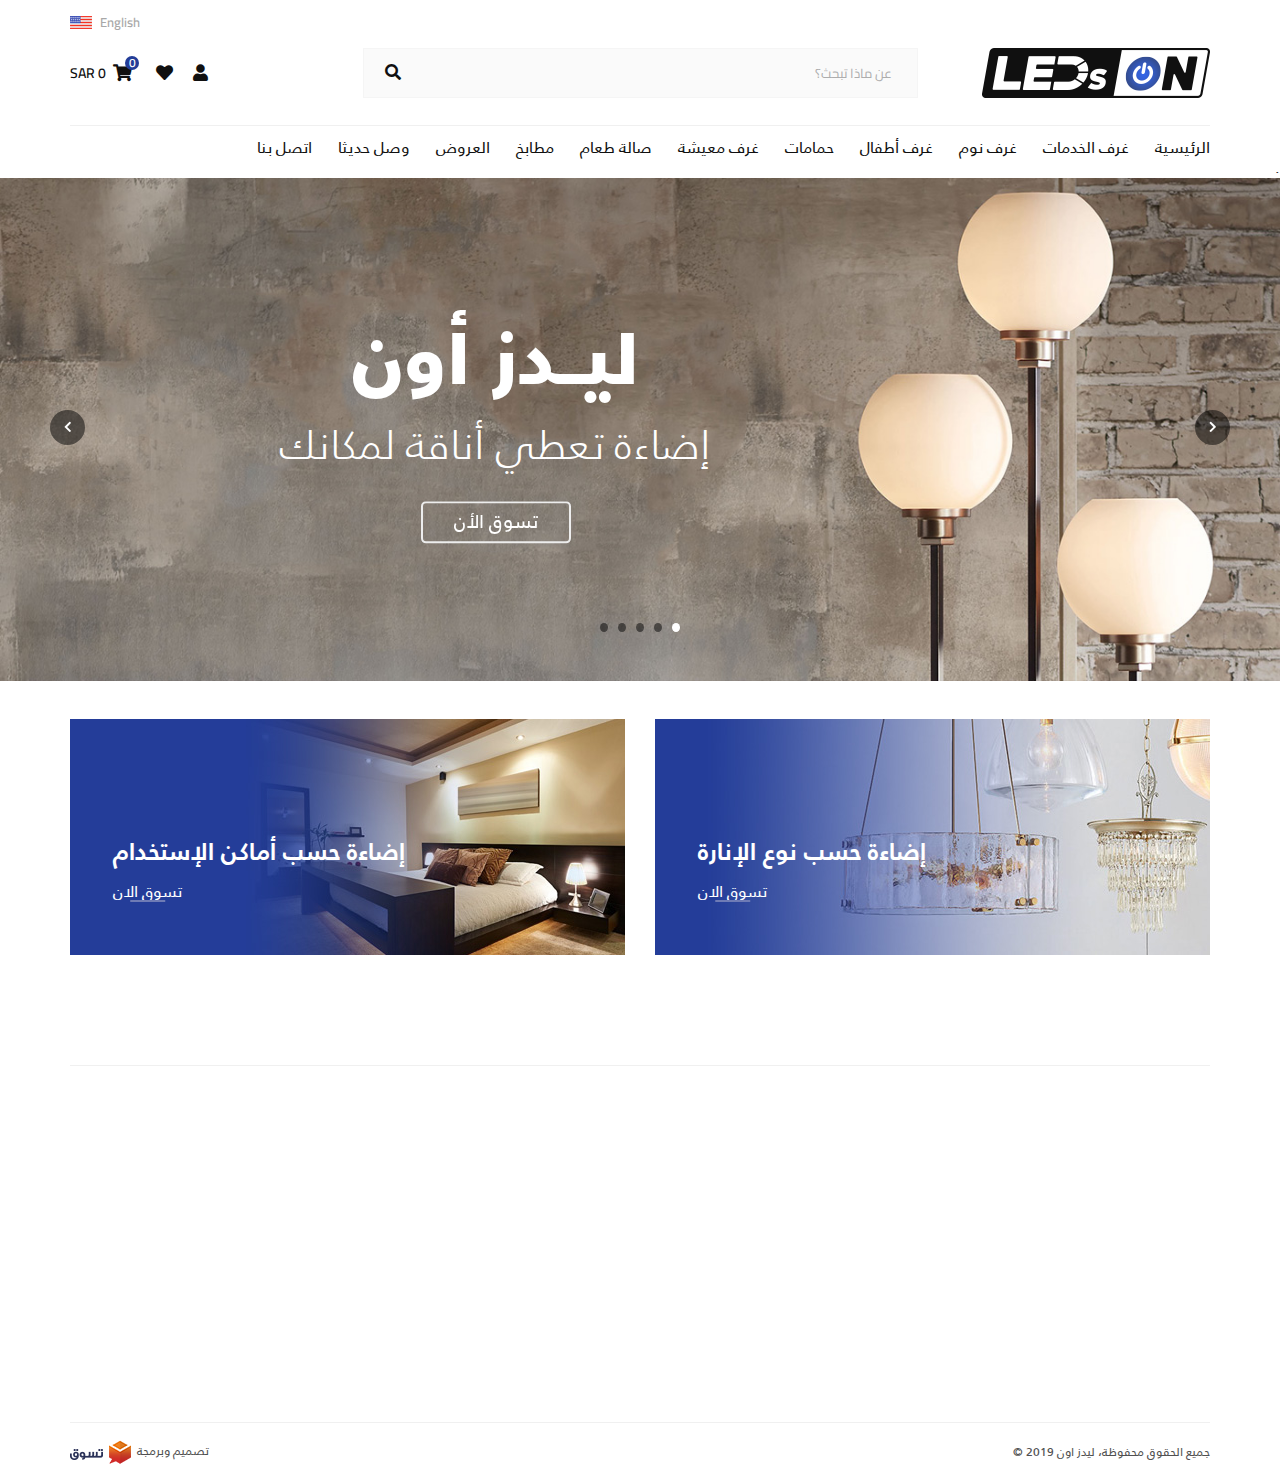
<file: index.html>
<!DOCTYPE html>
<html dir="rtl" lang="ar">

<head>
  <meta charset="UTF-8" />
  <meta name="viewport" content="width=device-width, initial-scale=1, shrink-to-fit=no" />
  <title>ليدز أون</title>
  <link href="https://fonts.googleapis.com/css?family=Cairo:400,600&display=swap&subset=arabic" rel="stylesheet">
  <link rel="stylesheet" href="css/bootstrap.min.css" />
  <link rel="stylesheet" href="css/bootstrap-rtl.min.css" />
  <link rel="stylesheet" href="css/owl.carousel.min.css" />
  <link rel="stylesheet" href="css/owl.theme.default.min.css" />
  <link rel="stylesheet" href="css/hover-min.css" />
  <link rel="stylesheet" href="fonts/fontawesome/css/all.min.css" />
  <link rel="stylesheet" href="css/aos.css">
  <link rel="stylesheet" href="css/main.css" />
  <link rel="shortcut icon" type="img/png" href="images/fav.png">
</head>

<body>
  <!-- Start Lang Bar -->
  <div class="lang-bar">
    <div class="container"> <a href="index-en.html" class="lang">English<img src="images/en.png" alt="en"></a></div>
  </div>
  <!-- End Lang Bar -->

  <!-- Start Sec-bar -->
  <div class="Sec-bar">
    <div class="container">
      <div class="sec-bar">
        <div class="row">
          <div class="col-md-3 col-sm-6 col-xs-12 logo-col">
            <a href="#" class="logo"><img src="images/logo.png" alt="logo"></a>
          </div>
          <div class="col-md-6 hidden-sm hidden-xs">
            <div class="search">
              <div class="search-container">
                <input type="text" class="search-input" placeholder="عن ماذا تبحث؟">
                <button class="search-btn">
                  <i class="fas fa-search"></i>
                </button>
              </div>
            </div>
          </div>
          <div class="col-md-3 col-sm-6 col-xs-12">
            <div class="user-navbar">
              <div class="menu-btn sign_div"><i class="fas fa-bars"></i></i></div>
              <div class="search-icon sign_div"><i class="fas fa-search"></i></div>
              <div class="user-icon sign_div">
                <a><i class="fas fa-user userbtn sign-icon"></i></a>
                <ul class="drop-menu list-unstyled">
                  <li><a href="#">تسجيل دخول</a></li>
                  <li><a href="#">تسجيل جديد</a></li>
                </ul>
              </div>
              <div class="fav-icon sign_div">
                <a href="#"><i class="fas fa-heart sign-icon"></i></a>
              </div>
              <div class="shopcart-icon sign_div">
                <a href="#" class="cart-anchor"><i class="fas fa-shopping-cart sign-icon"></i>
                  <p class="price">SAR 0</p>
                </a>
                <span class="items">0</span>
              </div>
            </div>
          </div>
        </div>
      </div>
    </div>
  </div>
  <!-- End Sec-bar -->

  <!-- Start Navbar -->
  <div class="nav-bar">
    <div class="container">
      <ul class="nav-links list-unstyled">
        <li class="navlink-li"><a href="#" class="navlink">الرئيسية</a></li>
        <li class="navlink-li"><a href="#" class="navlink">غرف الخدمات</a></li>
        <li class="navlink-li"><a href="#" class="navlink">غرف نوم</a></li>
        <li class="navlink-li"><a href="#" class="navlink">غرف أطفال</a></li>
        <li class="navlink-li"><a href="#" class="navlink">حمامات</a></li>
        <li class="navlink-li"><a href="#" class="navlink">غرف معيشة</a></li>
        <li class="navlink-li"><a href="#" class="navlink">صالة طعام</a></li>
        <li class="navlink-li"><a href="#" class="navlink">مطابخ</a></li>
        <li class="navlink-li"><a href="#" class="navlink">العروض</a></li>
        <li class="navlink-li"><a href="#" class="navlink">وصل حديثا</a></li>
        <li class="navlink-li"><a href="#" class="navlink">اتصل بنا</a></li>
      </ul>
    </div>
  </div>
  <!-- End Navbar -->.

  <!-- Start Xs-Navbar -->
  <div class="xs-nav nav">
    <div class="main-xs-nav">
      <i class="fas fa-times closebtn"></i>
      <a href="index-en.html" class="lang">
        <img src="images/en.png">
      </a>
      <ul class="nav-links list-unstyled">
        <li class="navlink-li"><a href="#" class="navlink">الرئيسية</a></li>
        <li class="navlink-li"><a href="#" class="navlink">غرف الخدمات</a></li>
        <li class="navlink-li"><a href="#" class="navlink">غرف نوم</a></li>
        <li class="navlink-li"><a href="#" class="navlink">غرف أطفال</a></li>
        <li class="navlink-li"><a href="#" class="navlink">حمامات</a></li>
        <li class="navlink-li"><a href="#" class="navlink">غرف معيشة</a></li>
        <li class="navlink-li"><a href="#" class="navlink">صالة طعام</a></li>
        <li class="navlink-li"><a href="#" class="navlink">مطابخ</a></li>
        <li class="navlink-li"><a href="#" class="navlink">العروض</a></li>
        <li class="navlink-li"><a href="#" class="navlink">وصل حديثا</a></li>
        <li class="navlink-li"><a href="#" class="navlink">اتصل بنا</a></li>
      </ul>
    </div>
  </div>
  <!-- End Xs-Navbar -->

  <!-- Start Search Pop-up -->
  <div class="search-pop">
    <i class="fas fa-times-circle closebtn"></i>
    <div class="container">
      <div class="search">
        <div class="search-container">
          <input type="text" class="search-input" placeholder="عن ماذا تبحث؟">
          <button class="search-btn">
            <i class="fas fa-search"></i>
          </button>
        </div>
      </div>
    </div>
  </div>
  <!-- End Search Pop-up -->

  <!-- Start Slider -->
  <div class="slider text-center">
    <div id="main-slider" class="owl-carousel owl-theme main-slider">
      <div class="item">
        <a href="#"><img src="images/slider.jpg" class="img-responsive"></a>
        <div class="slider-info">
          <h1 class="slider-head">ليــدز أون</h1>
          <h2 class="slider-subhead">إضاءة تعطي أناقة لمكانك</h2>
          <a href="#" class="sliderbtn">تسوق الأن</a>
        </div>
      </div>
      <div class="item">
        <a href="#"><img src="images/slider.jpg" class="img-responsive"></a>
        <div class="slider-info">
          <h1 class="slider-head">ليــدز أون</h1>
          <h2 class="slider-subhead">إضاءة تعطي أناقة لمكانك</h2>
          <a href="#" class="sliderbtn">تسوق الأن</a>
        </div>
      </div>
      <div class="item">
        <a href="#"><img src="images/slider.jpg" class="img-responsive"></a>
        <div class="slider-info">
          <h1 class="slider-head">ليــدز أون</h1>
          <h2 class="slider-subhead">إضاءة تعطي أناقة لمكانك</h2>
          <a href="#" class="sliderbtn">تسوق الأن</a>
        </div>
      </div>
      <div class="item">
        <a href="#"><img src="images/slider.jpg" class="img-responsive"></a>
        <div class="slider-info">
          <h1 class="slider-head">ليــدز أون</h1>
          <h2 class="slider-subhead">إضاءة تعطي أناقة لمكانك</h2>
          <a href="#" class="sliderbtn">تسوق الأن</a>
        </div>
      </div>
      <div class="item">
        <a href="#"><img src="images/slider.jpg" class="img-responsive"></a>
        <div class="slider-info">
          <h1 class="slider-head">ليــدز أون</h1>
          <h2 class="slider-subhead">إضاءة تعطي أناقة لمكانك</h2>
          <a href="#" class="sliderbtn">تسوق الأن</a>
        </div>
      </div>
    </div>
  </div>
  <!-- End Slider -->

  <!-- Start Banners -->
  <div class="banners-sec">
    <div class="container">
      <div class="banners">
        <div class="banner" data-aos="fade-up">
          <a href="#">
            <img src="images/banner1.jpg" class="img-responsive" alt="banner">
            <div class="banner-info">
              <h1 class="banner-head">إضاءة حسب نوع الإنارة</h1>
              <a href="#" class="banner-anchor">تسوق الان</a>
            </div>
          </a>
        </div>
        <div class="banner" data-aos="fade-down">
          <a href="#">
            <img src="images/banner2.jpg" class="img-responsive" alt="banner">
            <div class="banner-info">
              <h1 class="banner-head">إضاءة حسب أماكن الإستخدام</h1>
              <a href="#" class="banner-anchor">تسوق الان</a>
            </div>
          </a>
        </div>
      </div>
    </div>
  </div>
  <!-- End Banners -->

  <!-- Start Footer -->
  <div class="foot">
    <div class="container">
      <div class="nav-foot">
        <div class="foot-nav-links" data-aos="zoom-in-left" data-aos-duration="1500">
          <h3 class="foot-nav-links-header linksheading">معلومات</h3>
          <ul class="list-unstyled foot-links">
            <li class="foot-nav-li"><a href="#" class="foot-link hvr-backward">من نحن</a></li>
            <li class="foot-nav-li"><a href="#" class="foot-link hvr-backward">معلومات الشحن والتوصيل</a></li>
            <li class="foot-nav-li"><a href="#" class="foot-link hvr-backward">الخصوصية</a></li>
            <li class="foot-nav-li"><a href="#" class="foot-link hvr-backward">شروط الإستخدام</a></li>
          </ul>
        </div>
        <div class="foot-nav-links" data-aos="zoom-in-left" data-aos-duration="1250">
          <h3 class="foot-nav-links-header linksheading">اضافات</h3>
          <ul class="list-unstyled foot-links">
            <li class="foot-nav-li"><a href="#" class="foot-link hvr-backward">الشركات</a></li>
            <li class="foot-nav-li"><a href="#" class="foot-link hvr-backward">قسائم الهدايا</a></li>
            <li class="foot-nav-li"><a href="#" class="foot-link hvr-backward">نظام العمولة</a></li>
            <li class="foot-nav-li"><a href="#" class="foot-link hvr-backward">العروض المميزة</a></li>
          </ul>
        </div>
        <div class="foot-nav-links" data-aos="zoom-in-left" data-aos-duration="1000">
          <h3 class="foot-nav-links-header linksheading">خدمة العملاء</h3>
          <ul class="list-unstyled foot-links">
            <li class="foot-nav-li"><a href="#" class="foot-link hvr-backward">اتصل بنا</a></li>
            <li class="foot-nav-li"><a href="#" class="foot-link hvr-backward">ارجاع الطلب</a></li>
            <li class="foot-nav-li"><a href="#" class="foot-link hvr-backward">خريطة الموقع</a></li>
          </ul>
        </div>
        <div class="foot-nav-links" data-aos="zoom-in-left" data-aos-duration="750">
          <h3 class="foot-nav-links-header linksheading">حسابي</h3>
          <ul class="list-unstyled foot-links">
            <li class="foot-nav-li"><a href="#" class="foot-link hvr-backward">حسابى</a></li>
            <li class="foot-nav-li"><a href="#" class="foot-link hvr-backward">طلباتى</a></li>
            <li class="foot-nav-li"><a href="#" class="foot-link hvr-backward">قائمة رغباتى</a></li>
            <li class="foot-nav-li"><a href="#" class="foot-link hvr-backward">القائمة البريدية</a></li>
          </ul>
        </div>
        <div class="newsletter" data-aos="zoom-in-left" data-aos-duration="500">
          <h3 class="newsletter-head">النشرة البريدية</h3>
          <div class="news-body">
            <p class="newsletter-info">اشترك الآن في النشرة البريدية ليصلك جديد متجرنا</p>
            <div class="news">
              <div class="news-container">
                <input type="text" class="news-input" placeholder="أدخل بريدك الإلكترونى">
                <button class="news-btn">
                  <i class="fas fa-check"></i>
                </button>
              </div>
            </div>
          </div>
        </div>
      </div>
      <div class="sec-footer">
        <div class="follw" data-aos="zoom-in-right">
          <h3 class="follw-head">تابعنا على</h3>
          <div class="socials">
            <a href="#"><i class="fab fa-snapchat-ghost rounded-circle social"></i></a>
            <a href="#"><i class="fab fa-instagram rounded-circle social"></i></a>
            <a href="#"><i class="fab fa-twitter rounded-circle social"></i></a>
            <a href="#"><i class="fab fa-facebook-f rounded-circle social"></i></a>
          </div>
        </div>
        <img data-aos="zoom-in-left" src="images/payment.png" alt="payment" class="payment img-responsive">
      </div>
    </div>
  </div>
  <!-- End Footer -->

  <div class="copyrights">
    <div class="container">
      <div class="copyright">
        <div class="ledson">جميع الحقوق محفوظة، ليدز اون 2019 ©</div>
        <div class="tasawk">تصميم وبرمجة<a href="#"><img src="images/tasawk.png" alt="tasawk"></a></div>
      </div>
    </div>
  </div>

  <script src="js/jquery-3.3.1.min.js"></script>
  <script src="js/bootstrap.min.js"></script>
  <script src="js/owl.carousel.min.js"></script>
  <script src="js/aos.js"></script>
  <script src="js/main.js"></script>
  <script>
    AOS.init();
  </script>
</body>

</html>
</file>
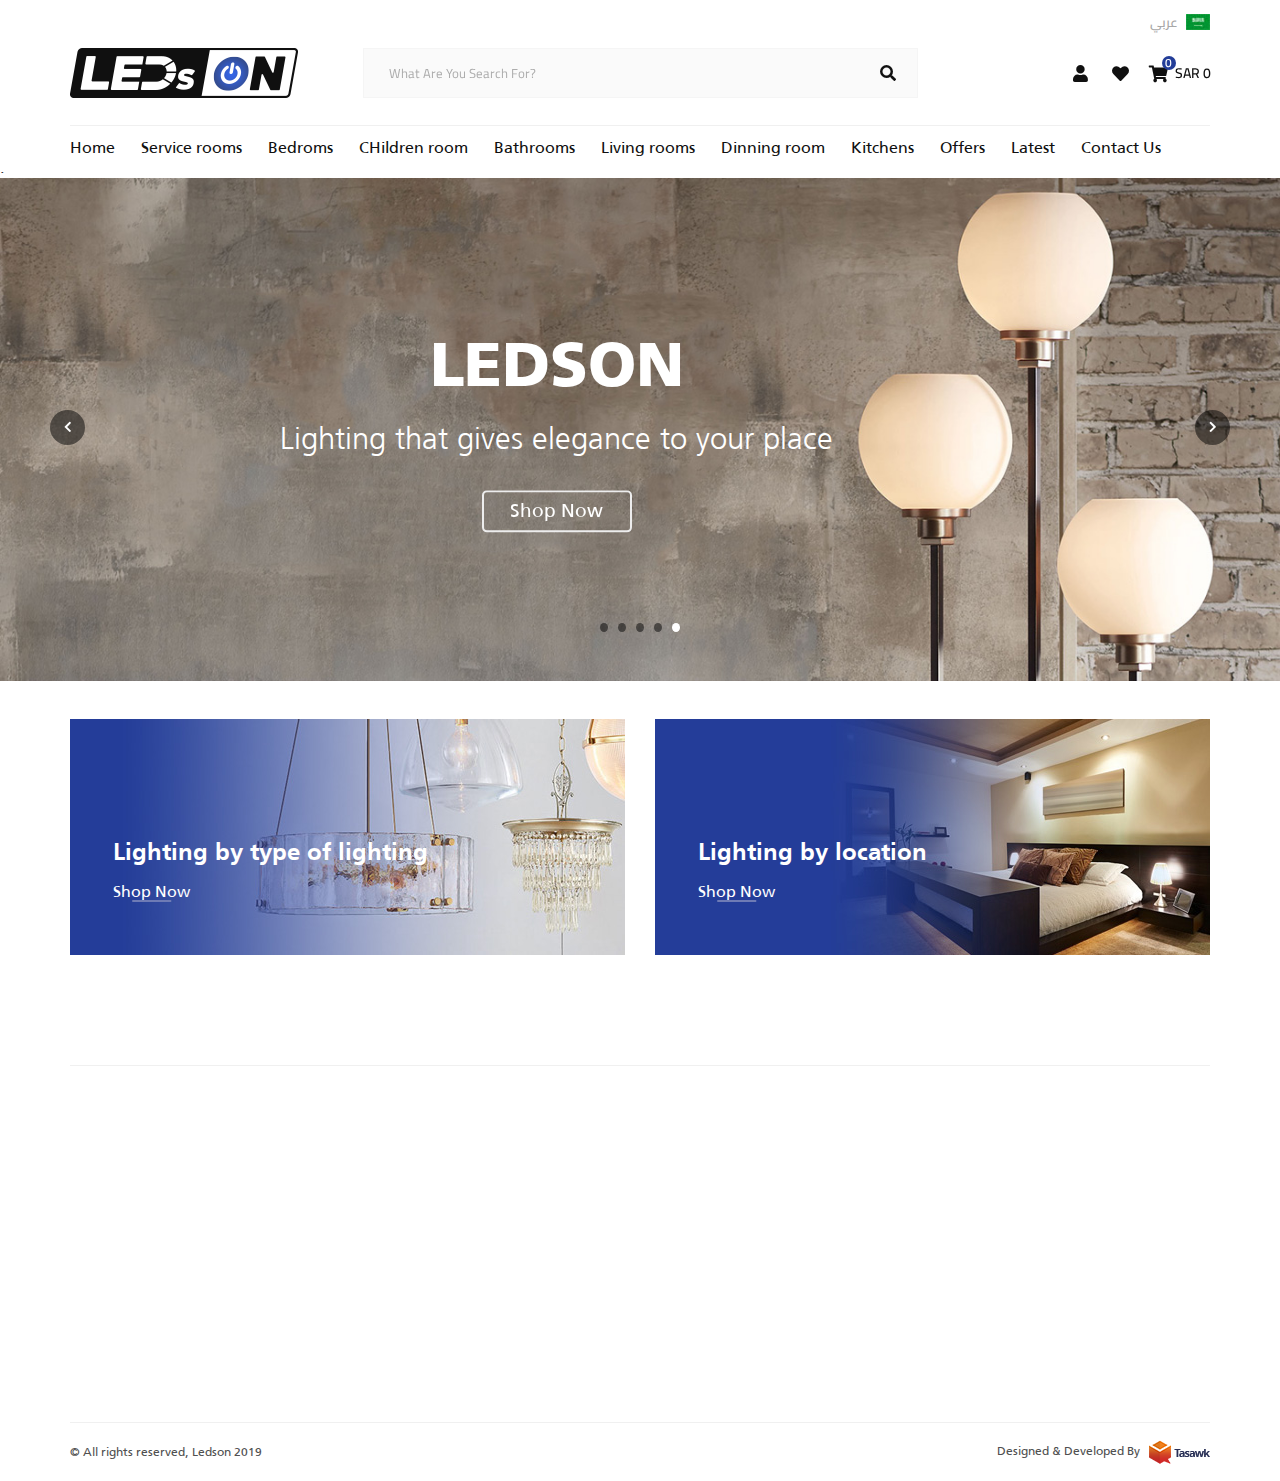
<file: index-en.html>
<!DOCTYPE html>
<html dir="ltr" lang="en">

<head>
  <meta charset="UTF-8" />
  <meta name="viewport" content="width=device-width, initial-scale=1, shrink-to-fit=no" />
  <title>Ledson</title>
  <link href="https://fonts.googleapis.com/css?family=Cairo:400,600&display=swap&subset=arabic" rel="stylesheet">
  <link rel="stylesheet" href="css/bootstrap.min.css" />
  <link rel="stylesheet" href="css/owl.carousel.min.css" />
  <link rel="stylesheet" href="css/owl.theme.default.min.css" />
  <link rel="stylesheet" href="css/hover-min.css" />
  <link rel="stylesheet" href="fonts/fontawesome/css/all.min.css" />
  <link rel="stylesheet" href="css/aos.css">
  <link rel="stylesheet" href="css/main.css" />
  <link rel="shortcut icon" type="img/png" href="images/fav.png">
</head>

<body>
  <!-- Start Lang Bar -->
  <div class="lang-bar">
    <div class="container"> <a href="index.html" class="lang">عربي<img src="images/ar.png" alt="ar"></a></div>
  </div>
  <!-- End Lang Bar -->

  <!-- Start Sec-bar -->
  <div class="Sec-bar">
    <div class="container">
      <div class="sec-bar">
        <div class="row">
          <div class="col-md-3 col-sm-6 col-xs-12 logo-col" data-aos="flip-down" data-aos-duration="1500">
            <a href="#" class="logo"><img src="images/logo.png" alt="logo"></a>
          </div>
          <div class="col-md-6 hidden-sm hidden-xs" data-aos="flip-up" data-aos-duration="1500">
            <div class="search">
              <div class="search-container">
                <input type="text" class="search-input" placeholder="What Are You Search For?">
                <button class="search-btn">
                  <i class="fas fa-search"></i>
                </button>
              </div>
            </div>
          </div>
          <div class="col-md-3 col-sm-6 col-xs-12" data-aos="flip-down" data-aos-duration="1500">
            <div class="user-navbar">
              <div class="menu-btn sign_div"><i class="fas fa-bars"></i></i></div>
              <div class="search-icon sign_div"><i class="fas fa-search"></i></div>
              <div class="user-icon sign_div">
                <a><i class="fas fa-user userbtn sign-icon"></i></a>
                <ul class="drop-menu list-unstyled">
                  <li><a href="#">Login</a></li>
                  <li><a href="#">Register</a></li>
                </ul>
              </div>
              <div class="fav-icon sign_div">
                <a href="#"><i class="fas fa-heart sign-icon"></i></a>
              </div>
              <div class="shopcart-icon sign_div">
                <a href="#" class="cart-anchor"><i class="fas fa-shopping-cart sign-icon"></i>
                  <p class="price">SAR 0</p>
                </a>
                <span class="items">0</span>
              </div>
            </div>
          </div>
        </div>
      </div>
    </div>
  </div>
  <!-- End Sec-bar -->

  <!-- Start Navbar -->
  <div class="nav-bar">
    <div class="container">
      <ul class="nav-links list-unstyled">
        <li class="navlink-li"><a href="#" class="navlink">Home</a></li>
        <li class="navlink-li"><a href="#" class="navlink">Service rooms</a></li>
        <li class="navlink-li"><a href="#" class="navlink">Bedroms</a></li>
        <li class="navlink-li"><a href="#" class="navlink">CHildren room</a></li>
        <li class="navlink-li"><a href="#" class="navlink">Bathrooms</a></li>
        <li class="navlink-li"><a href="#" class="navlink">Living rooms</a></li>
        <li class="navlink-li"><a href="#" class="navlink">Dinning room</a></li>
        <li class="navlink-li"><a href="#" class="navlink">Kitchens</a></li>
        <li class="navlink-li"><a href="#" class="navlink">Offers</a></li>
        <li class="navlink-li"><a href="#" class="navlink">Latest</a></li>
        <li class="navlink-li"><a href="#" class="navlink">Contact Us</a></li>
      </ul>
    </div>
  </div>
  <!-- End Navbar -->.

  <!-- Start Xs-Navbar -->
  <div class="xs-nav nav">
    <div class="main-xs-nav">
      <i class="fas fa-times closebtn"></i>
      <a href="index.html" class="lang">
        <img src="images/ar.png">
      </a>
      <ul class="nav-links list-unstyled">
        <li class="navlink-li"><a href="#" class="navlink">Home</a></li>
        <li class="navlink-li"><a href="#" class="navlink">Service rooms</a></li>
        <li class="navlink-li"><a href="#" class="navlink">Bedroms</a></li>
        <li class="navlink-li"><a href="#" class="navlink">CHildren room</a></li>
        <li class="navlink-li"><a href="#" class="navlink">Bathrooms</a></li>
        <li class="navlink-li"><a href="#" class="navlink">Living rooms</a></li>
        <li class="navlink-li"><a href="#" class="navlink">Dinning room</a></li>
        <li class="navlink-li"><a href="#" class="navlink">Kitchens</a></li>
        <li class="navlink-li"><a href="#" class="navlink">Offers</a></li>
        <li class="navlink-li"><a href="#" class="navlink">Latest</a></li>
        <li class="navlink-li"><a href="#" class="navlink">Contact Us</a></li>
      </ul>
    </div>
  </div>
  <!-- End Xs-Navbar -->

  <!-- Start Search Pop-up -->
  <div class="search-pop">
    <i class="fas fa-times-circle closebtn"></i>
    <div class="container">
      <div class="search">
        <div class="search-container">
          <input type="text" class="search-input" placeholder="What Are You Search For?">
          <button class="search-btn">
            <i class="fas fa-search"></i>
          </button>
        </div>
      </div>
    </div>
  </div>
  <!-- End Search Pop-up -->

  <!-- Start Slider -->
  <div class="slider">
    <div id="main-slider" class="owl-carousel owl-theme main-slider">
      <div class="item">
        <a href="#"><img src="images/slider.jpg" class="img-responsive"></a>
        <div class="slider-info">
          <h1 class="slider-head">LEDSON</h1>
          <h2 class="slider-subhead">Lighting that gives elegance to your place</h2>
          <a href="#" class="sliderbtn">Shop Now</a>
        </div>
      </div>
      <div class="item">
        <a href="#"><img src="images/slider.jpg" class="img-responsive"></a>
        <div class="slider-info">
          <h1 class="slider-head">LEDSON</h1>
          <h2 class="slider-subhead">Lighting that gives elegance to your place</h2>
          <a href="#" class="sliderbtn">Shop Now</a>
        </div>
      </div>
      <div class="item">
        <a href="#"><img src="images/slider.jpg" class="img-responsive"></a>
        <div class="slider-info">
          <h1 class="slider-head">LEDSON</h1>
          <h2 class="slider-subhead">Lighting that gives elegance to your place</h2>
          <a href="#" class="sliderbtn">Shop Now</a>
        </div>
      </div>
      <div class="item">
        <a href="#"><img src="images/slider.jpg" class="img-responsive"></a>
        <div class="slider-info">
          <h1 class="slider-head">LEDSON</h1>
          <h2 class="slider-subhead">Lighting that gives elegance to your place</h2>
          <a href="#" class="sliderbtn">Shop Now</a>
        </div>
      </div>
      <div class="item">
        <a href="#"><img src="images/slider.jpg" class="img-responsive"></a>
        <div class="slider-info">
          <h1 class="slider-head">LEDSON</h1>
          <h2 class="slider-subhead">Lighting that gives elegance to your place</h2>
          <a href="#" class="sliderbtn">Shop Now</a>
        </div>
      </div>
    </div>
  </div>
  <!-- End Slider -->

  <!-- Start Banners -->
  <div class="banners-sec">
    <div class="container">
      <div class="banners">
        <div class="banner" data-aos="fade-up">
          <a href="#">
            <img src="images/banner1.jpg" class="img-responsive" alt="banner">
            <div class="banner-info">
              <h1 class="banner-head">Lighting by type of lighting</h1>
              <a href="#" class="banner-anchor">Shop Now</a>
            </div>
          </a>
        </div>
        <div class="banner" data-aos="fade-down">
          <a href="#">
            <img src="images/banner2.jpg" class="img-responsive" alt="banner">
            <div class="banner-info">
              <h1 class="banner-head">Lighting by location</h1>
              <a href="#" class="banner-anchor">Shop Now</a>
            </div>
          </a>
        </div>
      </div>
    </div>
  </div>
  <!-- End Banners -->

  <!-- Start Footer -->
  <div class="foot">
    <div class="container">
      <div class="nav-foot">
        <div class="foot-nav-links" data-aos="zoom-in-left" data-aos-duration="1500">
          <h3 class="foot-nav-links-header linksheading">Informations</h3>
          <ul class="list-unstyled foot-links">
            <li class="foot-nav-li"><a href="#" class="foot-link hvr-forward">About Us</a></li>
            <li class="foot-nav-li"><a href="#" class="foot-link hvr-forward">Delivery information</a></li>
            <li class="foot-nav-li"><a href="#" class="foot-link hvr-forward">Privacy</a></li>
            <li class="foot-nav-li"><a href="#" class="foot-link hvr-forward">Use Terms</a></li>
          </ul>
        </div>
        <div class="foot-nav-links" data-aos="zoom-in-left" data-aos-duration="1250">
          <h3 class="foot-nav-links-header linksheading">Extras</h3>
          <ul class="list-unstyled foot-links">
            <li class="foot-nav-li"><a href="#" class="foot-link hvr-forward">Brands</a></li>
            <li class="foot-nav-li"><a href="#" class="foot-link hvr-forward">Gift Certificates</a></li>
            <li class="foot-nav-li"><a href="#" class="foot-link hvr-forward">Affiliate</a></li>
            <li class="foot-nav-li"><a href="#" class="foot-link hvr-forward">Specials</a></li>
          </ul>
        </div>
        <div class="foot-nav-links" data-aos="zoom-in-left" data-aos-duration="1000">
          <h3 class="foot-nav-links-header linksheading">Customer Service</h3>
          <ul class="list-unstyled foot-links">
            <li class="foot-nav-li"><a href="#" class="foot-link hvr-forward">Contact Us</a></li>
            <li class="foot-nav-li"><a href="#" class="foot-link hvr-forward">Returns</a></li>
            <li class="foot-nav-li"><a href="#" class="foot-link hvr-forward">Site Map</a></li>
          </ul>
        </div>
        <div class="foot-nav-links" data-aos="zoom-in-left" data-aos-duration="750">
          <h3 class="foot-nav-links-header linksheading">My Account</h3>
          <ul class="list-unstyled foot-links">
            <li class="foot-nav-li"><a href="#" class="foot-link hvr-forward">My Account</a></li>
            <li class="foot-nav-li"><a href="#" class="foot-link hvr-forward">Order History</a></li>
            <li class="foot-nav-li"><a href="#" class="foot-link hvr-forward">Wish List</a></li>
            <li class="foot-nav-li"><a href="#" class="foot-link hvr-forward">Newsletter</a></li>
          </ul>
        </div>
        <div class="newsletter" data-aos="zoom-in-left" data-aos-duration="500">
          <h3 class="newsletter-head">Newsletter</h3>
          <p class="newsletter-info">Subscribe Now</p>
          <div class="news">
            <div class="news-container">
              <input type="text" class="news-input" placeholder="Enter Your Email">
              <button class="news-btn">
                <i class="fas fa-check"></i>
              </button>
            </div>
          </div>
        </div>
      </div>
      <div class="sec-footer">
        <div class="follw" data-aos="zoom-in-left">
          <h3 class="follw-head">Follow Us On</h3>
          <div class="socials">
            <a href="#"><i class="fab fa-snapchat-ghost rounded-circle social"></i></a>
            <a href="#"><i class="fab fa-instagram rounded-circle social"></i></a>
            <a href="#"><i class="fab fa-twitter rounded-circle social"></i></a>
            <a href="#"><i class="fab fa-facebook-f rounded-circle social"></i></a>
          </div>
        </div>
        <img data-aos="zoom-in-right" src="images/payment.png" alt="payment" class="img-responsive">
      </div>
    </div>
  </div>
  <!-- End Footer -->

  <div class="copyrights">
    <div class="container">
      <div class="copyright">
        <div class="ledson">© All rights reserved, Ledson 2019</div>
        <div class="tasawk">Designed & Developed By <a href="#"><img src="images/tasawk-en.png" alt="tasawk"></a></div>
      </div>
    </div>
  </div>

  <script src="js/jquery-3.3.1.min.js"></script>
  <script src="js/bootstrap.min.js"></script>
  <script src="js/owl.carousel.min.js"></script>
  <script src="js/aos.js"></script>
  <script src="js/main.js"></script>
</body>

</html>
</file>
<file: css/main.css>
@charset "UTF-8";
@keyframes inscreen {
  0% {
    right: -100%;
  }
  100% {
    right: 0;
  }
}
@keyframes inscreen-en {
  0% {
    left: -100%;
  }
  100% {
    left: 0;
  }
}
.inscreen {
  animation: inscreen 0.4s ease forwards;
}

html[dir=ltr] .inscreen {
  animation: inscreen-en 0.4s ease forwards;
}

@keyframes outscreen {
  0% {
    right: 0;
  }
  100% {
    right: -100%;
  }
}
.outscreen {
  animation: outscreen 0.5s ease forwards;
}

@keyframes outscreen-en {
  0% {
    left: 0;
  }
  100% {
    left: -100%;
  }
}
html[dir=ltr] .outscreen {
  animation: outscreen-en 0.5s ease forwards;
}

@keyframes vibe {
  0%, 100% {
    -webkit-transform: translateY(0);
    -ms-transform: translateY(0);
    -o-transform: translateY(0);
    transform: translateY(0);
  }
  25% {
    -webkit-transform: translateY(-4px);
    -ms-transform: translateY(-4px);
    -o-transform: translateY(-4px);
    transform: translateY(-4px);
  }
  50% {
    -webkit-transform: translateY(4px);
    -ms-transform: translateY(4px);
    -o-transform: translateY(4px);
    transform: translateY(4px);
  }
  75% {
    -webkit-transform: translateY(-4px);
    -ms-transform: translateY(-4px);
    -o-transform: translateY(-4px);
    transform: translateY(-4px);
  }
}
html {
  overflow-x: hidden;
}

body {
  font-family: Frutiger;
  overflow-x: hidden;
}
body::-webkit-scrollbar {
  background-color: rgba(16, 16, 16, 0.2);
  width: 8px;
}
body::-webkit-scrollbar-thumb {
  background-color: rgba(16, 16, 16, 0.7);
  border-radius: 25px;
}
body::-webkit-scrollbar-thumb:hover {
  background-color: #101010;
}
body::-webkit-scrollbar-track {
  background-color: rgba(16, 16, 16, 0.2);
}

html {
  scrollbar-width: thin;
  scrollbar-color: rgba(16, 16, 16, 0.7) rgba(16, 16, 16, 0.2);
}

.container {
  max-width: 1170px;
}

a {
  text-decoration: none;
  margin: 0;
  padding: 0;
}
a:hover {
  text-decoration: none;
}
a:active {
  text-decoration: none;
}
a:focus {
  text-decoration: none;
}

input,
button,
textarea,
.btn {
  outline: none;
  box-shadow: none;
  border: none;
  text-decoration: none;
  padding: 0;
  margin: 0;
}
input:focus,
button:focus,
textarea:focus,
.btn:focus {
  text-decoration: none;
  outline: none;
  box-shadow: none;
  border: none;
}
input:hover,
button:hover,
textarea:hover,
.btn:hover {
  text-decoration: none;
  outline: none;
  box-shadow: none;
  border: none;
}

ul,
ol,
li,
p,
h1,
h2,
h3,
h4 {
  margin: 0;
  padding: 0;
}

@font-face {
  font-family: "Frutiger";
  src: url("../fonts/frutiger/FrutigerLTArabic-55Roman.ttf");
}
@font-face {
  font-family: "Frutiger-light";
  src: url("../fonts/frutiger/FrutigerLTArabic-45Light.ttf");
}
@font-face {
  font-family: "Frutiger-bold";
  src: url("../fonts/frutiger/FrutigerLTArabic-65Bold.ttf");
}
@font-face {
  font-family: "Frutiger-black";
  src: url("../fonts/frutiger/FrutigerLTArabic-75Black.ttf");
}
.search {
  height: 50px;
  width: 100%;
}
@media (max-width: 767px) {
  .search {
    margin: 200px auto;
  }
}
.search .search-container {
  height: 50px;
  width: 100%;
  position: relative;
}
.search .search-input {
  height: 50px;
  width: 100%;
  border: 1px solid #f5f5f5;
  background-color: #fafafa;
  padding: 0 25px;
  font-family: "Cairo", sans-serif;
  font-size: 13px;
  color: #adadad;
  -moz-transition: all 0.3s ease-in-out;
  -o-transition: all 0.3s ease-in-out;
  -webkit-transition: all 0.3s ease-in-out;
  transition: all 0.3s ease-in-out;
}
.search .search-input::placeholder {
  font-family: "Cairo", sans-serif;
  font-size: 13px;
  color: #adadad;
}
.search .search-input:focus {
  border-color: #101010;
}
.search .search-btn {
  height: 50px;
  position: absolute;
  top: 0;
  left: 22px;
  color: #101010;
  font-size: 16px;
  background-color: transparent;
  -moz-transition: all 0.3s ease-in-out;
  -o-transition: all 0.3s ease-in-out;
  -webkit-transition: all 0.3s ease-in-out;
  transition: all 0.3s ease-in-out;
}
.search .search-btn:hover {
  color: #233d98;
}

html[dir=ltr] .search .search-btn {
  left: auto;
  right: 22px;
}

.news {
  height: 50px;
  width: 100%;
}
.news .news-container {
  height: 50px;
  width: 100%;
  position: relative;
}
.news .news-input {
  height: 50px;
  width: 100%;
  border: 1px solid #f5f5f5;
  background-color: #fafafa;
  padding: 0 25px;
  font-family: "Cairo", sans-serif;
  font-size: 13px;
  color: #adadad;
  -moz-transition: all 0.3s ease-in-out;
  -o-transition: all 0.3s ease-in-out;
  -webkit-transition: all 0.3s ease-in-out;
  transition: all 0.3s ease-in-out;
}
.news .news-input::placeholder {
  font-family: "Cairo", sans-serif;
  font-size: 13px;
  color: #adadad;
}
.news .news-input:focus {
  border-color: #101010;
}
.news .news-btn {
  height: 50px;
  position: absolute;
  top: 0;
  left: 20px;
  color: #101010;
  font-size: 16px;
  background-color: transparent;
  -moz-transition: all 0.3s ease-in-out;
  -o-transition: all 0.3s ease-in-out;
  -webkit-transition: all 0.3s ease-in-out;
  transition: all 0.3s ease-in-out;
}
.news .news-btn:hover {
  color: #233d98;
}

html[dir=ltr] .news .news-btn {
  left: auto;
  right: 22px;
}

.search-pop {
  display: none;
  width: 100%;
  height: 100%;
  position: fixed;
  justify-content: center;
  background-color: rgba(16, 16, 16, 0.97);
  z-index: 9999;
  left: 0;
  top: 0;
}
.search-pop .closebtn {
  position: absolute;
  color: #777;
  top: 50px;
  left: 50%;
  transform: translateX(-50%);
  font-size: 30px;
  cursor: pointer;
  -moz-transition: all 0.7s ease-in-out;
  -o-transition: all 0.7s ease-in-out;
  -webkit-transition: all 0.7s ease-in-out;
  transition: all 0.7s ease-in-out;
}
.search-pop .closebtn:hover {
  transform: translateX(-50%) rotate(360deg);
}

@media (max-width: 991px) {
  .nav-bar {
    display: none;
  }
}

.nav-links {
  display: flex;
  align-items: center;
}
@media (min-width: 992px) and (max-width: 1199px) {
  .nav-links {
    justify-content: space-between;
  }
}
@media (max-width: 991px) {
  .nav-links {
    flex-direction: column;
    align-items: flex-start;
  }
}

.navlink-li {
  margin-left: 26px;
  margin-top: 10px;
}
@media (min-width: 992px) and (max-width: 1199px) {
  .navlink-li {
    margin-left: 0;
  }
}
@media (max-width: 991px) {
  .navlink-li {
    margin-bottom: 10px;
    margin-left: 0;
    align-items: flex-start;
    padding-right: 25px;
  }
}

html[dir=ltr] .navlink-li {
  margin-left: 0;
  margin-right: 26px;
}
@media (min-width: 992px) and (max-width: 1199px) {
  html[dir=ltr] .navlink-li {
    margin-left: 0;
    margin-right: 0;
  }
}
@media (max-width: 991px) {
  html[dir=ltr] .navlink-li {
    margin-right: 0;
    padding-left: 25px;
  }
}

.navlink {
  font-size: 16px;
  color: #101010;
  -moz-transition: all 0.3s ease-in-out;
  -o-transition: all 0.3s ease-in-out;
  -webkit-transition: all 0.3s ease-in-out;
  transition: all 0.3s ease-in-out;
}
.navlink:hover {
  color: #233d98;
}

.xs-nav {
  display: none;
  position: fixed;
  top: 0;
  left: 0;
  width: 100%;
  height: 100%;
  background-color: rgba(16, 16, 16, 0.75);
  z-index: 9;
}
.xs-nav .main-xs-nav {
  display: flex;
  position: fixed;
  z-index: 10;
  background-color: #fff;
  width: 260px;
  height: 100%;
  overflow: auto;
  padding: 70px 0;
  text-align: right;
}
.xs-nav .closebtn {
  position: absolute;
  top: 25px;
  font-size: 15px;
  cursor: pointer;
  left: 0px;
  margin-left: 25px;
  color: #101010;
}
.xs-nav .main-nav {
  padding-top: 70px;
  display: flex;
  height: 100%;
  flex-direction: column;
  justify-content: flex-start;
  align-items: flex-start;
  padding-right: 30px;
}
.xs-nav .main-nav li {
  margin-bottom: 20px;
}
.xs-nav .lang {
  position: absolute;
  top: 25px;
  cursor: pointer;
  right: 0px;
  margin-right: 25px;
}

html[dir=ltr] .xs-nav .closebtn {
  left: auto;
  margin-left: 0;
  right: 0px;
  margin-right: 25px;
}
html[dir=ltr] .xs-nav .main-nav {
  padding-right: 0;
  padding-left: 30px;
}
html[dir=ltr] .xs-nav .lang {
  right: auto;
  margin-right: 0;
  left: 0px;
  margin-left: 25px;
}

.main-slider .owl-nav {
  margin-top: 0px;
  position: absolute;
  top: 45%;
  transform: translateY(-50%);
  width: 100%;
}
.main-slider .owl-nav [class*=owl-] i {
  margin: 0;
  display: flex;
  align-items: center;
  justify-content: center;
  width: 35px;
  height: 35px;
  border-radius: 50%;
  background-color: rgba(0, 0, 0, 0.502);
  color: #fff;
  position: absolute;
  font-size: 12px;
  -moz-transition: all 0.3s ease-in-out;
  -o-transition: all 0.3s ease-in-out;
  -webkit-transition: all 0.3s ease-in-out;
  transition: all 0.3s ease-in-out;
}
.main-slider .owl-nav [class*=owl-] i:hover {
  background-color: rgba(35, 61, 152, 0.502);
}
.main-slider .owl-nav .owl-next i {
  left: 50px;
}
.main-slider .owl-nav .owl-prev i {
  right: 50px;
}
.main-slider .owl-dots {
  position: absolute;
  bottom: 44px;
  left: 50%;
  transform: translateX(-50%);
}
@media (max-width: 768px) {
  .main-slider .owl-dots {
    bottom: 5px;
  }
}
@media (min-width: 769px) and (max-width: 991px) {
  .main-slider .owl-dots {
    bottom: 15px;
  }
}
.main-slider .owl-dots .owl-dot.active span {
  background-color: #fff;
  background: #fff;
  opacity: 1;
}
.main-slider .owl-dots .owl-dot span {
  border-radius: 50%;
  background-color: #000000;
  background: #000000;
  opacity: 0.502;
  width: 8px;
  height: 9px;
  margin: 0 5px;
  -moz-transition: all 0.3s ease-in-out;
  -o-transition: all 0.3s ease-in-out;
  -webkit-transition: all 0.3s ease-in-out;
  transition: all 0.3s ease-in-out;
}
.main-slider .owl-dots .owl-dot span:hover {
  background-color: #fff;
  background: #fff;
  opacity: 1;
}
.main-slider .slider-info {
  position: absolute;
  top: 50%;
  transform: translateY(-50%);
  left: 280px;
}
@media (max-width: 991px) {
  .main-slider .slider-info {
    left: 50%;
    transform: translate(-50%, -50%);
    width: 100%;
  }
}
.main-slider .slider-head {
  font-family: Frutiger-black;
  font-size: 72px;
  color: #fff;
  text-align: center;
}
@media (min-width: 768px) and (max-width: 991px) {
  .main-slider .slider-head {
    font-size: 60px;
  }
}
@media (max-width: 767px) {
  .main-slider .slider-head {
    font-size: 35px;
  }
}
.main-slider .slider-subhead {
  font-family: Frutiger-light;
  font-size: 41px;
  color: #fff;
  margin: 25px 0 36px;
  text-align: center;
}
@media (min-width: 768px) and (max-width: 991px) {
  .main-slider .slider-subhead {
    font-size: 35px;
  }
}
@media (max-width: 767px) {
  .main-slider .slider-subhead {
    font-size: 20px;
    margin: 15px 0 0;
  }
}
.main-slider .sliderbtn {
  border: 2px solid #ededed;
  width: 150px;
  height: 42px;
  border-radius: 5px;
  background-color: transparent;
  display: flex;
  line-height: 35px;
  justify-content: center;
  color: #fff;
  font-size: 18.67px;
  margin: auto;
  position: relative;
  overflow: hidden;
  -webkit-transition: all 200ms ease;
  -moz-transition: all 200ms ease;
  -ms-transition: all 200ms ease;
  -o-transition: all 200ms ease;
  transition: all 200ms ease;
}
.main-slider .sliderbtn:after {
  content: "";
  position: absolute;
  top: 0;
  left: 0;
  width: 150%;
  height: 105%;
  background: white;
  z-index: -1;
  opacity: 0;
  -webkit-transform: rotate3d(0, 0, 1, -45deg) translate3d(0, -3em, 0);
  transform: rotate3d(0, 0, 1, -45deg) translate3d(0, -3em, 0);
  -webkit-transform-origin: 0% 100%;
  transform-origin: 0% 100%;
  -webkit-transition: -webkit-transform 0.5s, opacity 0.5s, background-color 0.5s;
  transition: transform 0.5s, opacity 0.5s, background-color 0.5s;
}
.main-slider .sliderbtn:hover {
  color: #101010;
}
.main-slider .sliderbtn:hover:after {
  opacity: 1;
  -webkit-transform: rotate3d(0, 0, 1, 0deg);
  transform: rotate3d(0, 0, 1, 0deg);
  -webkit-transition-timing-function: cubic-bezier(0.2, 1, 0.3, 1);
  transition-timing-function: cubic-bezier(0.2, 1, 0.3, 1);
}
@media (max-width: 767px) {
  .main-slider .sliderbtn {
    display: none;
  }
}

html[dir=ltr] .main-slider .slider-head {
  font-size: 62px;
}
@media (min-width: 768px) and (max-width: 991px) {
  html[dir=ltr] .main-slider .slider-head {
    font-size: 50px;
  }
}
@media (max-width: 767px) {
  html[dir=ltr] .main-slider .slider-head {
    font-size: 25px;
  }
}
html[dir=ltr] .main-slider .slider-subhead {
  font-size: 31px;
}
@media (min-width: 768px) and (max-width: 991px) {
  html[dir=ltr] .main-slider .slider-subhead {
    font-size: 25px;
  }
}
@media (max-width: 767px) {
  html[dir=ltr] .main-slider .slider-subhead {
    font-size: 15px;
  }
}

.accordion {
  cursor: pointer;
  width: 100%;
  transition: 0.4s;
}
.accordion:after {
  content: "+";
  margin-left: 5px;
  font-size: 18px;
  font-family: Frutiger-bold;
  float: left;
}
.accordion.active:after {
  content: "−";
}

html[dir=ltr] .accordion:after {
  margin-right: 5px;
  margin-left: 0;
  float: right;
}

.panel {
  padding: 0 18px;
  max-height: 0;
  overflow: hidden;
  transition: max-height 0.5s ease-out;
  border: none;
  box-shadow: none;
  border-radius: 0;
  background-color: transparent;
  margin-bottom: 0;
}

.lang-bar .lang {
  display: flex;
  align-items: center;
  margin-top: 13px;
  justify-content: flex-end;
  font-size: 13px;
  color: #a8a8a8;
  font-family: "Cairo", sans-serif;
  font-weight: 600;
  -moz-transition: all 0.3s ease-in-out;
  -o-transition: all 0.3s ease-in-out;
  -webkit-transition: all 0.3s ease-in-out;
  transition: all 0.3s ease-in-out;
}
.lang-bar .lang:hover {
  color: #233d98;
}
.lang-bar .lang img {
  margin-right: 8px;
}
@media (max-width: 767px) {
  .lang-bar {
    display: none;
  }
}

html[dir=ltr] .lang-bar .lang img {
  margin-left: 8px;
  margin-right: 0;
}

.Sec-bar {
  margin-top: 16px;
}
@media (max-width: 767px) {
  .Sec-bar {
    margin-top: 25px;
  }
}

@media (max-width: 767px) {
  .logo {
    text-align: center;
    display: block;
  }
}

.sec-bar {
  border-bottom: 1px solid #f0f0f0;
  padding-bottom: 27px;
}
@media (max-width: 767px) {
  .sec-bar {
    padding-bottom: 10px;
  }
}

.user-navbar {
  height: 50px;
  display: flex;
  align-items: center;
  justify-content: flex-end;
}
@media (max-width: 767px) {
  .user-navbar {
    justify-content: center;
    margin-top: 20px;
  }
}

.sign_div a {
  color: #101010;
  font-size: 17px;
  cursor: pointer;
}
.sign_div a > i {
  -moz-transition: all 0.3s ease-in-out;
  -o-transition: all 0.3s ease-in-out;
  -webkit-transition: all 0.3s ease-in-out;
  transition: all 0.3s ease-in-out;
}
.sign_div:hover a > i {
  color: #233d98;
}
.sign_div:hover .items {
  animation: vibe 0.7s;
}
@media (max-width: 991px) {
  .sign_div a {
    font-size: 20px;
  }
}

.shopcart-icon {
  position: relative;
}

.price {
  font-family: "Cairo", sans-serif;
  font-weight: 600;
  font-size: 14px;
  color: #101010;
  margin-right: 7px;
}
.price:hover {
  color: #101010;
}
@media (max-width: 991px) {
  .price {
    display: none;
  }
}

html[dir=ltr] .price {
  margin-left: 7px;
  margin-right: 0;
}

.cart-anchor {
  display: flex;
  align-items: center;
}

.items {
  position: absolute;
  right: -7px;
  top: -7px;
  background-color: #233d98;
  width: 14px;
  height: 14px;
  font-family: "Cairo", sans-serif;
  font-weight: 600;
  font-size: 12px;
  display: flex;
  line-height: 14px;
  justify-content: center;
  border-radius: 50%;
  color: #fff;
}

html[dir=ltr] .items {
  right: 0;
  left: 13px;
}

.search-icon {
  margin: 0 20px;
  display: none;
  font-size: 20px;
  -moz-transition: all 0.3s ease-in-out;
  -o-transition: all 0.3s ease-in-out;
  -webkit-transition: all 0.3s ease-in-out;
  transition: all 0.3s ease-in-out;
}
@media (max-width: 991px) {
  .search-icon {
    display: block;
  }
}
.search-icon:hover {
  color: #233d98;
}

.menu-btn {
  display: none;
  font-size: 20px;
  -moz-transition: all 0.3s ease-in-out;
  -o-transition: all 0.3s ease-in-out;
  -webkit-transition: all 0.3s ease-in-out;
  transition: all 0.3s ease-in-out;
}
@media (max-width: 991px) {
  .menu-btn {
    display: block;
  }
}
.menu-btn:hover {
  color: #233d98;
}

.fav-icon {
  margin-right: 20px;
  margin-left: 24px;
}

.drop-menu {
  position: absolute;
  width: 132px;
  height: auto;
  left: 50%;
  top: 25px;
  transform: translateX(-50%);
  z-index: 10;
  background-color: #fff;
  border-radius: 10px;
  box-shadow: 0px 0px 12px 0px rgba(0, 0, 0, 0.1);
  padding: 10px 10px 0;
  margin: 2px 0 0;
  font-size: 14px;
  text-align: center;
  visibility: hidden;
  opacity: 0;
  -moz-transition: all 0.3s ease-in-out;
  -o-transition: all 0.3s ease-in-out;
  -webkit-transition: all 0.3s ease-in-out;
  transition: all 0.3s ease-in-out;
}
.drop-menu:before {
  content: "";
  width: 0;
  height: 0;
  display: block;
  border-width: 6px;
  border-color: transparent transparent #ffffff;
  border-style: solid;
  top: -12px;
  position: absolute;
  right: 50%;
  transform: translateX(50%);
}
.drop-menu li {
  width: 100%;
  border-bottom: 1px solid #ededed;
  padding-bottom: 8px;
  margin-bottom: 6px;
}
.drop-menu li:last-child {
  border-bottom: none;
}
.drop-menu a {
  color: #101010;
  -moz-transition: all 0.3s ease-in-out;
  -o-transition: all 0.3s ease-in-out;
  -webkit-transition: all 0.3s ease-in-out;
  transition: all 0.3s ease-in-out;
  font-size: 14px;
}
.drop-menu a:hover {
  color: #233d98;
}
@media (max-width: 991px) {
  .drop-menu {
    top: 28px;
  }
}

.user-icon {
  position: relative;
}
.user-icon:hover .drop-menu {
  visibility: visible;
  opacity: 1;
}

.banners-sec {
  margin-top: 38px;
}
@media (min-width: 768px) and (max-width: 991px) {
  .banners-sec {
    margin-top: 30px;
  }
}
@media (max-width: 767px) {
  .banners-sec {
    margin-top: 20px;
  }
}

.banners {
  display: flex;
  align-items: center;
  justify-content: space-between;
}
@media (max-width: 1199px) {
  .banners {
    flex-direction: column;
  }
}

.banner {
  position: relative;
  overflow: hidden;
}
@media (max-width: 1199px) {
  .banner {
    margin-bottom: 15px;
  }
}
.banner img {
  -moz-transition: all 0.5s ease-in-out;
  -o-transition: all 0.5s ease-in-out;
  -webkit-transition: all 0.5s ease-in-out;
  transition: all 0.5s ease-in-out;
}
.banner:hover img {
  transform: scale(1.2) rotate(5deg);
}
.banner:hover .banner-anchor:after {
  width: 100%;
}

.banner-info {
  position: absolute;
  top: 50%;
  left: 43px;
  text-align: left;
  z-index: 6;
  cursor: pointer;
}
@media (max-width: 767px) {
  .banner-info {
    left: 50%;
    transform: translate(-50%, -50%);
    text-align: center;
    width: 100%;
  }
}

.banner-head {
  font-family: Frutiger-bold;
  font-size: 24px;
  color: #fff;
  margin-bottom: 16px;
  cursor: auto;
}
@media (max-width: 767px) {
  .banner-head {
    font-size: 20px;
  }
}

.banner-anchor {
  color: #fff !important;
  font-size: 16px;
  display: inline-flex;
  justify-content: flex-end;
  position: relative;
}
@media (max-width: 767px) {
  .banner-anchor {
    font-size: 15px;
  }
}
.banner-anchor:after {
  content: "";
  position: absolute;
  width: 50%;
  height: 2px;
  background-color: #6e7bb5;
  right: 50%;
  transform: translateX(50%);
  bottom: 0px;
  -moz-transition: all 0.3s ease-in-out;
  -o-transition: all 0.3s ease-in-out;
  -webkit-transition: all 0.3s ease-in-out;
  transition: all 0.3s ease-in-out;
}
@media (max-width: 767px) {
  .banner-anchor:after {
    width: 100%;
    bottom: -5px;
    background-color: #fff;
    height: 1px;
  }
}
.banner-anchor:hover {
  color: #fff;
}

.foot {
  margin-top: 110px;
}
@media (min-width: 768px) and (max-width: 991px) {
  .foot {
    margin-top: 30px;
  }
}
@media (max-width: 767px) {
  .foot {
    margin-top: 20px;
  }
}

.nav-foot {
  border-top: 1px solid #f0f0f0;
  padding-top: 59px;
  display: flex;
  justify-content: space-between;
}
@media (min-width: 768px) and (max-width: 991px) {
  .nav-foot {
    padding-top: 25px;
  }
}
@media (max-width: 767px) {
  .nav-foot {
    padding-top: 15px;
  }
}
@media (max-width: 768px) {
  .nav-foot {
    flex-direction: column;
  }
}

@media (max-width: 768px) {
  .foot-nav-links {
    margin-bottom: 10px;
  }
}

.foot-nav-links-header {
  font-size: 16px;
  color: #101010;
  font-family: Frutiger-bold;
  margin-bottom: 22px;
  display: block;
}
@media (max-width: 768px) {
  .foot-nav-links-header {
    margin-bottom: 10px;
  }
}

.foot-nav-li {
  margin-bottom: 6px;
}

.foot-link {
  font-size: 14px;
  color: #101010;
  -moz-transition: all 0.3s ease-in-out;
  -o-transition: all 0.3s ease-in-out;
  -webkit-transition: all 0.3s ease-in-out;
  transition: all 0.3s ease-in-out;
}
.foot-link:hover {
  color: #233d98;
}

.newsletter {
  flex-basis: 33.333%;
}

.newsletter-head {
  font-size: 16px;
  color: #101010;
  font-family: Frutiger-bold;
  margin-bottom: 22px;
  display: block;
}

.newsletter-info {
  font-size: 14px;
  color: #101010;
  margin-bottom: 12px;
}
@media (max-width: 767px) {
  .newsletter-info {
    text-align: center;
  }
}

.sec-footer {
  display: flex;
  align-items: center;
  justify-content: space-between;
  margin-top: 57px;
  padding-bottom: 50px;
  border-bottom: 1px solid #f0f0f0;
}
@media (max-width: 991px) {
  .sec-footer {
    flex-direction: column;
    margin-top: 25px;
    padding-bottom: 20px;
    margin-bottom: 10px;
  }
}

.follw {
  display: flex;
  align-items: center;
}
@media (max-width: 991px) {
  .follw {
    order: 2;
    flex-direction: column;
    margin-top: 15px;
  }
}

.follw-head {
  font-size: 16px;
  color: #101010;
  font-family: Frutiger-bold;
  margin-left: 11px;
}
@media (max-width: 991px) {
  .follw-head {
    margin-bottom: 10px;
  }
}

html[dir=ltr] .follw-head {
  margin-right: 11px;
  margin-left: 0;
}

.socials {
  display: flex;
  align-items: center;
}
.socials a {
  border: 1px solid #ededed;
  border-radius: 50%;
  width: 40px;
  height: 40px;
  display: flex;
  align-items: center;
  justify-content: center;
  margin: 0 5px;
  font-size: 17px;
  color: #b9b9b9;
  -moz-transition: all 0.5s ease-in-out;
  -o-transition: all 0.5s ease-in-out;
  -webkit-transition: all 0.5s ease-in-out;
  transition: all 0.5s ease-in-out;
}
.socials a:hover {
  background-color: #101010;
  color: #fff;
  border-color: #101010;
}
@media (max-width: 991px) {
  .socials a {
    font-size: 20px;
  }
}

.copyright {
  min-height: 58px;
  display: flex;
  align-items: center;
  justify-content: space-between;
  font-size: 12px;
  color: #505050;
}
@media (max-width: 767px) {
  .copyright {
    flex-direction: column;
    justify-content: center;
    text-align: center;
  }
}

.tasawk img {
  margin-right: 6px;
  -moz-transition: all 0.5s ease-in-out;
  -o-transition: all 0.5s ease-in-out;
  -webkit-transition: all 0.5s ease-in-out;
  transition: all 0.5s ease-in-out;
}
.tasawk img:hover {
  transform: translateY(-5px);
}

html[dir=ltr] .tasawk img {
  margin-left: 6px;
  margin-right: auto;
}

@media (max-width: 767px) {
  .payment {
    margin: 15px 0;
  }
}

/*# sourceMappingURL=main.css.map */
</file>
<file: fonts/fontawesome/css/all.min.css>
.fa,.fab,.fal,.far,.fas{-moz-osx-font-smoothing:grayscale;-webkit-font-smoothing:antialiased;display:inline-block;font-style:normal;font-variant:normal;text-rendering:auto;line-height:1}.fa-lg{font-size:1.33333em;line-height:.75em;vertical-align:-.0667em}.fa-xs{font-size:.75em}.fa-sm{font-size:.875em}.fa-1x{font-size:1em}.fa-2x{font-size:2em}.fa-3x{font-size:3em}.fa-4x{font-size:4em}.fa-5x{font-size:5em}.fa-6x{font-size:6em}.fa-7x{font-size:7em}.fa-8x{font-size:8em}.fa-9x{font-size:9em}.fa-10x{font-size:10em}.fa-fw{text-align:center;width:1.25em}.fa-ul{list-style-type:none;margin-left:2.5em;padding-left:0}.fa-ul>li{position:relative}.fa-li{left:-2em;position:absolute;text-align:center;width:2em;line-height:inherit}.fa-border{border:.08em solid #eee;border-radius:.1em;padding:.2em .25em .15em}.fa-pull-left{float:left}.fa-pull-right{float:right}.fa.fa-pull-left,.fab.fa-pull-left,.fal.fa-pull-left,.far.fa-pull-left,.fas.fa-pull-left{margin-right:.3em}.fa.fa-pull-right,.fab.fa-pull-right,.fal.fa-pull-right,.far.fa-pull-right,.fas.fa-pull-right{margin-left:.3em}.fa-spin{animation:fa-spin 2s infinite linear}.fa-pulse{animation:fa-spin 1s infinite steps(8)}@keyframes fa-spin{0%{transform:rotate(0deg)}to{transform:rotate(1turn)}}.fa-rotate-90{-ms-filter:"progid:DXImageTransform.Microsoft.BasicImage(rotation=1)";transform:rotate(90deg)}.fa-rotate-180{-ms-filter:"progid:DXImageTransform.Microsoft.BasicImage(rotation=2)";transform:rotate(180deg)}.fa-rotate-270{-ms-filter:"progid:DXImageTransform.Microsoft.BasicImage(rotation=3)";transform:rotate(270deg)}.fa-flip-horizontal{-ms-filter:"progid:DXImageTransform.Microsoft.BasicImage(rotation=0, mirror=1)";transform:scaleX(-1)}.fa-flip-vertical{transform:scaleY(-1)}.fa-flip-both,.fa-flip-horizontal.fa-flip-vertical,.fa-flip-vertical{-ms-filter:"progid:DXImageTransform.Microsoft.BasicImage(rotation=2, mirror=1)"}.fa-flip-both,.fa-flip-horizontal.fa-flip-vertical{transform:scale(-1)}:root .fa-flip-both,:root .fa-flip-horizontal,:root .fa-flip-vertical,:root .fa-rotate-90,:root .fa-rotate-180,:root .fa-rotate-270{filter:none}.fa-stack{display:inline-block;height:2em;line-height:2em;position:relative;vertical-align:middle;width:2.5em}.fa-stack-1x,.fa-stack-2x{left:0;position:absolute;text-align:center;width:100%}.fa-stack-1x{line-height:inherit}.fa-stack-2x{font-size:2em}.fa-inverse{color:#fff}.fa-500px:before{content:"\f26e"}.fa-accessible-icon:before{content:"\f368"}.fa-accusoft:before{content:"\f369"}.fa-acquisitions-incorporated:before{content:"\f6af"}.fa-ad:before{content:"\f641"}.fa-address-book:before{content:"\f2b9"}.fa-address-card:before{content:"\f2bb"}.fa-adjust:before{content:"\f042"}.fa-adn:before{content:"\f170"}.fa-adobe:before{content:"\f778"}.fa-adversal:before{content:"\f36a"}.fa-affiliatetheme:before{content:"\f36b"}.fa-air-freshener:before{content:"\f5d0"}.fa-algolia:before{content:"\f36c"}.fa-align-center:before{content:"\f037"}.fa-align-justify:before{content:"\f039"}.fa-align-left:before{content:"\f036"}.fa-align-right:before{content:"\f038"}.fa-alipay:before{content:"\f642"}.fa-allergies:before{content:"\f461"}.fa-amazon:before{content:"\f270"}.fa-amazon-pay:before{content:"\f42c"}.fa-ambulance:before{content:"\f0f9"}.fa-american-sign-language-interpreting:before{content:"\f2a3"}.fa-amilia:before{content:"\f36d"}.fa-anchor:before{content:"\f13d"}.fa-android:before{content:"\f17b"}.fa-angellist:before{content:"\f209"}.fa-angle-double-down:before{content:"\f103"}.fa-angle-double-left:before{content:"\f100"}.fa-angle-double-right:before{content:"\f101"}.fa-angle-double-up:before{content:"\f102"}.fa-angle-down:before{content:"\f107"}.fa-angle-left:before{content:"\f104"}.fa-angle-right:before{content:"\f105"}.fa-angle-up:before{content:"\f106"}.fa-angry:before{content:"\f556"}.fa-angrycreative:before{content:"\f36e"}.fa-angular:before{content:"\f420"}.fa-ankh:before{content:"\f644"}.fa-app-store:before{content:"\f36f"}.fa-app-store-ios:before{content:"\f370"}.fa-apper:before{content:"\f371"}.fa-apple:before{content:"\f179"}.fa-apple-alt:before{content:"\f5d1"}.fa-apple-pay:before{content:"\f415"}.fa-archive:before{content:"\f187"}.fa-archway:before{content:"\f557"}.fa-arrow-alt-circle-down:before{content:"\f358"}.fa-arrow-alt-circle-left:before{content:"\f359"}.fa-arrow-alt-circle-right:before{content:"\f35a"}.fa-arrow-alt-circle-up:before{content:"\f35b"}.fa-arrow-circle-down:before{content:"\f0ab"}.fa-arrow-circle-left:before{content:"\f0a8"}.fa-arrow-circle-right:before{content:"\f0a9"}.fa-arrow-circle-up:before{content:"\f0aa"}.fa-arrow-down:before{content:"\f063"}.fa-arrow-left:before{content:"\f060"}.fa-arrow-right:before{content:"\f061"}.fa-arrow-up:before{content:"\f062"}.fa-arrows-alt:before{content:"\f0b2"}.fa-arrows-alt-h:before{content:"\f337"}.fa-arrows-alt-v:before{content:"\f338"}.fa-artstation:before{content:"\f77a"}.fa-assistive-listening-systems:before{content:"\f2a2"}.fa-asterisk:before{content:"\f069"}.fa-asymmetrik:before{content:"\f372"}.fa-at:before{content:"\f1fa"}.fa-atlas:before{content:"\f558"}.fa-atlassian:before{content:"\f77b"}.fa-atom:before{content:"\f5d2"}.fa-audible:before{content:"\f373"}.fa-audio-description:before{content:"\f29e"}.fa-autoprefixer:before{content:"\f41c"}.fa-avianex:before{content:"\f374"}.fa-aviato:before{content:"\f421"}.fa-award:before{content:"\f559"}.fa-aws:before{content:"\f375"}.fa-baby:before{content:"\f77c"}.fa-baby-carriage:before{content:"\f77d"}.fa-backspace:before{content:"\f55a"}.fa-backward:before{content:"\f04a"}.fa-bacon:before{content:"\f7e5"}.fa-balance-scale:before{content:"\f24e"}.fa-ban:before{content:"\f05e"}.fa-band-aid:before{content:"\f462"}.fa-bandcamp:before{content:"\f2d5"}.fa-barcode:before{content:"\f02a"}.fa-bars:before{content:"\f0c9"}.fa-baseball-ball:before{content:"\f433"}.fa-basketball-ball:before{content:"\f434"}.fa-bath:before{content:"\f2cd"}.fa-battery-empty:before{content:"\f244"}.fa-battery-full:before{content:"\f240"}.fa-battery-half:before{content:"\f242"}.fa-battery-quarter:before{content:"\f243"}.fa-battery-three-quarters:before{content:"\f241"}.fa-bed:before{content:"\f236"}.fa-beer:before{content:"\f0fc"}.fa-behance:before{content:"\f1b4"}.fa-behance-square:before{content:"\f1b5"}.fa-bell:before{content:"\f0f3"}.fa-bell-slash:before{content:"\f1f6"}.fa-bezier-curve:before{content:"\f55b"}.fa-bible:before{content:"\f647"}.fa-bicycle:before{content:"\f206"}.fa-bimobject:before{content:"\f378"}.fa-binoculars:before{content:"\f1e5"}.fa-biohazard:before{content:"\f780"}.fa-birthday-cake:before{content:"\f1fd"}.fa-bitbucket:before{content:"\f171"}.fa-bitcoin:before{content:"\f379"}.fa-bity:before{content:"\f37a"}.fa-black-tie:before{content:"\f27e"}.fa-blackberry:before{content:"\f37b"}.fa-blender:before{content:"\f517"}.fa-blender-phone:before{content:"\f6b6"}.fa-blind:before{content:"\f29d"}.fa-blog:before{content:"\f781"}.fa-blogger:before{content:"\f37c"}.fa-blogger-b:before{content:"\f37d"}.fa-bluetooth:before{content:"\f293"}.fa-bluetooth-b:before{content:"\f294"}.fa-bold:before{content:"\f032"}.fa-bolt:before{content:"\f0e7"}.fa-bomb:before{content:"\f1e2"}.fa-bone:before{content:"\f5d7"}.fa-bong:before{content:"\f55c"}.fa-book:before{content:"\f02d"}.fa-book-dead:before{content:"\f6b7"}.fa-book-medical:before{content:"\f7e6"}.fa-book-open:before{content:"\f518"}.fa-book-reader:before{content:"\f5da"}.fa-bookmark:before{content:"\f02e"}.fa-bowling-ball:before{content:"\f436"}.fa-box:before{content:"\f466"}.fa-box-open:before{content:"\f49e"}.fa-boxes:before{content:"\f468"}.fa-braille:before{content:"\f2a1"}.fa-brain:before{content:"\f5dc"}.fa-bread-slice:before{content:"\f7ec"}.fa-briefcase:before{content:"\f0b1"}.fa-briefcase-medical:before{content:"\f469"}.fa-broadcast-tower:before{content:"\f519"}.fa-broom:before{content:"\f51a"}.fa-brush:before{content:"\f55d"}.fa-btc:before{content:"\f15a"}.fa-bug:before{content:"\f188"}.fa-building:before{content:"\f1ad"}.fa-bullhorn:before{content:"\f0a1"}.fa-bullseye:before{content:"\f140"}.fa-burn:before{content:"\f46a"}.fa-buromobelexperte:before{content:"\f37f"}.fa-bus:before{content:"\f207"}.fa-bus-alt:before{content:"\f55e"}.fa-business-time:before{content:"\f64a"}.fa-buysellads:before{content:"\f20d"}.fa-calculator:before{content:"\f1ec"}.fa-calendar:before{content:"\f133"}.fa-calendar-alt:before{content:"\f073"}.fa-calendar-check:before{content:"\f274"}.fa-calendar-day:before{content:"\f783"}.fa-calendar-minus:before{content:"\f272"}.fa-calendar-plus:before{content:"\f271"}.fa-calendar-times:before{content:"\f273"}.fa-calendar-week:before{content:"\f784"}.fa-camera:before{content:"\f030"}.fa-camera-retro:before{content:"\f083"}.fa-campground:before{content:"\f6bb"}.fa-canadian-maple-leaf:before{content:"\f785"}.fa-candy-cane:before{content:"\f786"}.fa-cannabis:before{content:"\f55f"}.fa-capsules:before{content:"\f46b"}.fa-car:before{content:"\f1b9"}.fa-car-alt:before{content:"\f5de"}.fa-car-battery:before{content:"\f5df"}.fa-car-crash:before{content:"\f5e1"}.fa-car-side:before{content:"\f5e4"}.fa-caret-down:before{content:"\f0d7"}.fa-caret-left:before{content:"\f0d9"}.fa-caret-right:before{content:"\f0da"}.fa-caret-square-down:before{content:"\f150"}.fa-caret-square-left:before{content:"\f191"}.fa-caret-square-right:before{content:"\f152"}.fa-caret-square-up:before{content:"\f151"}.fa-caret-up:before{content:"\f0d8"}.fa-carrot:before{content:"\f787"}.fa-cart-arrow-down:before{content:"\f218"}.fa-cart-plus:before{content:"\f217"}.fa-cash-register:before{content:"\f788"}.fa-cat:before{content:"\f6be"}.fa-cc-amazon-pay:before{content:"\f42d"}.fa-cc-amex:before{content:"\f1f3"}.fa-cc-apple-pay:before{content:"\f416"}.fa-cc-diners-club:before{content:"\f24c"}.fa-cc-discover:before{content:"\f1f2"}.fa-cc-jcb:before{content:"\f24b"}.fa-cc-mastercard:before{content:"\f1f1"}.fa-cc-paypal:before{content:"\f1f4"}.fa-cc-stripe:before{content:"\f1f5"}.fa-cc-visa:before{content:"\f1f0"}.fa-centercode:before{content:"\f380"}.fa-centos:before{content:"\f789"}.fa-certificate:before{content:"\f0a3"}.fa-chair:before{content:"\f6c0"}.fa-chalkboard:before{content:"\f51b"}.fa-chalkboard-teacher:before{content:"\f51c"}.fa-charging-station:before{content:"\f5e7"}.fa-chart-area:before{content:"\f1fe"}.fa-chart-bar:before{content:"\f080"}.fa-chart-line:before{content:"\f201"}.fa-chart-pie:before{content:"\f200"}.fa-check:before{content:"\f00c"}.fa-check-circle:before{content:"\f058"}.fa-check-double:before{content:"\f560"}.fa-check-square:before{content:"\f14a"}.fa-cheese:before{content:"\f7ef"}.fa-chess:before{content:"\f439"}.fa-chess-bishop:before{content:"\f43a"}.fa-chess-board:before{content:"\f43c"}.fa-chess-king:before{content:"\f43f"}.fa-chess-knight:before{content:"\f441"}.fa-chess-pawn:before{content:"\f443"}.fa-chess-queen:before{content:"\f445"}.fa-chess-rook:before{content:"\f447"}.fa-chevron-circle-down:before{content:"\f13a"}.fa-chevron-circle-left:before{content:"\f137"}.fa-chevron-circle-right:before{content:"\f138"}.fa-chevron-circle-up:before{content:"\f139"}.fa-chevron-down:before{content:"\f078"}.fa-chevron-left:before{content:"\f053"}.fa-chevron-right:before{content:"\f054"}.fa-chevron-up:before{content:"\f077"}.fa-child:before{content:"\f1ae"}.fa-chrome:before{content:"\f268"}.fa-church:before{content:"\f51d"}.fa-circle:before{content:"\f111"}.fa-circle-notch:before{content:"\f1ce"}.fa-city:before{content:"\f64f"}.fa-clinic-medical:before{content:"\f7f2"}.fa-clipboard:before{content:"\f328"}.fa-clipboard-check:before{content:"\f46c"}.fa-clipboard-list:before{content:"\f46d"}.fa-clock:before{content:"\f017"}.fa-clone:before{content:"\f24d"}.fa-closed-captioning:before{content:"\f20a"}.fa-cloud:before{content:"\f0c2"}.fa-cloud-download-alt:before{content:"\f381"}.fa-cloud-meatball:before{content:"\f73b"}.fa-cloud-moon:before{content:"\f6c3"}.fa-cloud-moon-rain:before{content:"\f73c"}.fa-cloud-rain:before{content:"\f73d"}.fa-cloud-showers-heavy:before{content:"\f740"}.fa-cloud-sun:before{content:"\f6c4"}.fa-cloud-sun-rain:before{content:"\f743"}.fa-cloud-upload-alt:before{content:"\f382"}.fa-cloudscale:before{content:"\f383"}.fa-cloudsmith:before{content:"\f384"}.fa-cloudversify:before{content:"\f385"}.fa-cocktail:before{content:"\f561"}.fa-code:before{content:"\f121"}.fa-code-branch:before{content:"\f126"}.fa-codepen:before{content:"\f1cb"}.fa-codiepie:before{content:"\f284"}.fa-coffee:before{content:"\f0f4"}.fa-cog:before{content:"\f013"}.fa-cogs:before{content:"\f085"}.fa-coins:before{content:"\f51e"}.fa-columns:before{content:"\f0db"}.fa-comment:before{content:"\f075"}.fa-comment-alt:before{content:"\f27a"}.fa-comment-dollar:before{content:"\f651"}.fa-comment-dots:before{content:"\f4ad"}.fa-comment-medical:before{content:"\f7f5"}.fa-comment-slash:before{content:"\f4b3"}.fa-comments:before{content:"\f086"}.fa-comments-dollar:before{content:"\f653"}.fa-compact-disc:before{content:"\f51f"}.fa-compass:before{content:"\f14e"}.fa-compress:before{content:"\f066"}.fa-compress-arrows-alt:before{content:"\f78c"}.fa-concierge-bell:before{content:"\f562"}.fa-confluence:before{content:"\f78d"}.fa-connectdevelop:before{content:"\f20e"}.fa-contao:before{content:"\f26d"}.fa-cookie:before{content:"\f563"}.fa-cookie-bite:before{content:"\f564"}.fa-copy:before{content:"\f0c5"}.fa-copyright:before{content:"\f1f9"}.fa-couch:before{content:"\f4b8"}.fa-cpanel:before{content:"\f388"}.fa-creative-commons:before{content:"\f25e"}.fa-creative-commons-by:before{content:"\f4e7"}.fa-creative-commons-nc:before{content:"\f4e8"}.fa-creative-commons-nc-eu:before{content:"\f4e9"}.fa-creative-commons-nc-jp:before{content:"\f4ea"}.fa-creative-commons-nd:before{content:"\f4eb"}.fa-creative-commons-pd:before{content:"\f4ec"}.fa-creative-commons-pd-alt:before{content:"\f4ed"}.fa-creative-commons-remix:before{content:"\f4ee"}.fa-creative-commons-sa:before{content:"\f4ef"}.fa-creative-commons-sampling:before{content:"\f4f0"}.fa-creative-commons-sampling-plus:before{content:"\f4f1"}.fa-creative-commons-share:before{content:"\f4f2"}.fa-creative-commons-zero:before{content:"\f4f3"}.fa-credit-card:before{content:"\f09d"}.fa-critical-role:before{content:"\f6c9"}.fa-crop:before{content:"\f125"}.fa-crop-alt:before{content:"\f565"}.fa-cross:before{content:"\f654"}.fa-crosshairs:before{content:"\f05b"}.fa-crow:before{content:"\f520"}.fa-crown:before{content:"\f521"}.fa-crutch:before{content:"\f7f7"}.fa-css3:before{content:"\f13c"}.fa-css3-alt:before{content:"\f38b"}.fa-cube:before{content:"\f1b2"}.fa-cubes:before{content:"\f1b3"}.fa-cut:before{content:"\f0c4"}.fa-cuttlefish:before{content:"\f38c"}.fa-d-and-d:before{content:"\f38d"}.fa-d-and-d-beyond:before{content:"\f6ca"}.fa-dashcube:before{content:"\f210"}.fa-database:before{content:"\f1c0"}.fa-deaf:before{content:"\f2a4"}.fa-delicious:before{content:"\f1a5"}.fa-democrat:before{content:"\f747"}.fa-deploydog:before{content:"\f38e"}.fa-deskpro:before{content:"\f38f"}.fa-desktop:before{content:"\f108"}.fa-dev:before{content:"\f6cc"}.fa-deviantart:before{content:"\f1bd"}.fa-dharmachakra:before{content:"\f655"}.fa-dhl:before{content:"\f790"}.fa-diagnoses:before{content:"\f470"}.fa-diaspora:before{content:"\f791"}.fa-dice:before{content:"\f522"}.fa-dice-d20:before{content:"\f6cf"}.fa-dice-d6:before{content:"\f6d1"}.fa-dice-five:before{content:"\f523"}.fa-dice-four:before{content:"\f524"}.fa-dice-one:before{content:"\f525"}.fa-dice-six:before{content:"\f526"}.fa-dice-three:before{content:"\f527"}.fa-dice-two:before{content:"\f528"}.fa-digg:before{content:"\f1a6"}.fa-digital-ocean:before{content:"\f391"}.fa-digital-tachograph:before{content:"\f566"}.fa-directions:before{content:"\f5eb"}.fa-discord:before{content:"\f392"}.fa-discourse:before{content:"\f393"}.fa-divide:before{content:"\f529"}.fa-dizzy:before{content:"\f567"}.fa-dna:before{content:"\f471"}.fa-dochub:before{content:"\f394"}.fa-docker:before{content:"\f395"}.fa-dog:before{content:"\f6d3"}.fa-dollar-sign:before{content:"\f155"}.fa-dolly:before{content:"\f472"}.fa-dolly-flatbed:before{content:"\f474"}.fa-donate:before{content:"\f4b9"}.fa-door-closed:before{content:"\f52a"}.fa-door-open:before{content:"\f52b"}.fa-dot-circle:before{content:"\f192"}.fa-dove:before{content:"\f4ba"}.fa-download:before{content:"\f019"}.fa-draft2digital:before{content:"\f396"}.fa-drafting-compass:before{content:"\f568"}.fa-dragon:before{content:"\f6d5"}.fa-draw-polygon:before{content:"\f5ee"}.fa-dribbble:before{content:"\f17d"}.fa-dribbble-square:before{content:"\f397"}.fa-dropbox:before{content:"\f16b"}.fa-drum:before{content:"\f569"}.fa-drum-steelpan:before{content:"\f56a"}.fa-drumstick-bite:before{content:"\f6d7"}.fa-drupal:before{content:"\f1a9"}.fa-dumbbell:before{content:"\f44b"}.fa-dumpster:before{content:"\f793"}.fa-dumpster-fire:before{content:"\f794"}.fa-dungeon:before{content:"\f6d9"}.fa-dyalog:before{content:"\f399"}.fa-earlybirds:before{content:"\f39a"}.fa-ebay:before{content:"\f4f4"}.fa-edge:before{content:"\f282"}.fa-edit:before{content:"\f044"}.fa-egg:before{content:"\f7fb"}.fa-eject:before{content:"\f052"}.fa-elementor:before{content:"\f430"}.fa-ellipsis-h:before{content:"\f141"}.fa-ellipsis-v:before{content:"\f142"}.fa-ello:before{content:"\f5f1"}.fa-ember:before{content:"\f423"}.fa-empire:before{content:"\f1d1"}.fa-envelope:before{content:"\f0e0"}.fa-envelope-open:before{content:"\f2b6"}.fa-envelope-open-text:before{content:"\f658"}.fa-envelope-square:before{content:"\f199"}.fa-envira:before{content:"\f299"}.fa-equals:before{content:"\f52c"}.fa-eraser:before{content:"\f12d"}.fa-erlang:before{content:"\f39d"}.fa-ethereum:before{content:"\f42e"}.fa-ethernet:before{content:"\f796"}.fa-etsy:before{content:"\f2d7"}.fa-euro-sign:before{content:"\f153"}.fa-exchange-alt:before{content:"\f362"}.fa-exclamation:before{content:"\f12a"}.fa-exclamation-circle:before{content:"\f06a"}.fa-exclamation-triangle:before{content:"\f071"}.fa-expand:before{content:"\f065"}.fa-expand-arrows-alt:before{content:"\f31e"}.fa-expeditedssl:before{content:"\f23e"}.fa-external-link-alt:before{content:"\f35d"}.fa-external-link-square-alt:before{content:"\f360"}.fa-eye:before{content:"\f06e"}.fa-eye-dropper:before{content:"\f1fb"}.fa-eye-slash:before{content:"\f070"}.fa-facebook:before{content:"\f09a"}.fa-facebook-f:before{content:"\f39e"}.fa-facebook-messenger:before{content:"\f39f"}.fa-facebook-square:before{content:"\f082"}.fa-fantasy-flight-games:before{content:"\f6dc"}.fa-fast-backward:before{content:"\f049"}.fa-fast-forward:before{content:"\f050"}.fa-fax:before{content:"\f1ac"}.fa-feather:before{content:"\f52d"}.fa-feather-alt:before{content:"\f56b"}.fa-fedex:before{content:"\f797"}.fa-fedora:before{content:"\f798"}.fa-female:before{content:"\f182"}.fa-fighter-jet:before{content:"\f0fb"}.fa-figma:before{content:"\f799"}.fa-file:before{content:"\f15b"}.fa-file-alt:before{content:"\f15c"}.fa-file-archive:before{content:"\f1c6"}.fa-file-audio:before{content:"\f1c7"}.fa-file-code:before{content:"\f1c9"}.fa-file-contract:before{content:"\f56c"}.fa-file-csv:before{content:"\f6dd"}.fa-file-download:before{content:"\f56d"}.fa-file-excel:before{content:"\f1c3"}.fa-file-export:before{content:"\f56e"}.fa-file-image:before{content:"\f1c5"}.fa-file-import:before{content:"\f56f"}.fa-file-invoice:before{content:"\f570"}.fa-file-invoice-dollar:before{content:"\f571"}.fa-file-medical:before{content:"\f477"}.fa-file-medical-alt:before{content:"\f478"}.fa-file-pdf:before{content:"\f1c1"}.fa-file-powerpoint:before{content:"\f1c4"}.fa-file-prescription:before{content:"\f572"}.fa-file-signature:before{content:"\f573"}.fa-file-upload:before{content:"\f574"}.fa-file-video:before{content:"\f1c8"}.fa-file-word:before{content:"\f1c2"}.fa-fill:before{content:"\f575"}.fa-fill-drip:before{content:"\f576"}.fa-film:before{content:"\f008"}.fa-filter:before{content:"\f0b0"}.fa-fingerprint:before{content:"\f577"}.fa-fire:before{content:"\f06d"}.fa-fire-alt:before{content:"\f7e4"}.fa-fire-extinguisher:before{content:"\f134"}.fa-firefox:before{content:"\f269"}.fa-first-aid:before{content:"\f479"}.fa-first-order:before{content:"\f2b0"}.fa-first-order-alt:before{content:"\f50a"}.fa-firstdraft:before{content:"\f3a1"}.fa-fish:before{content:"\f578"}.fa-fist-raised:before{content:"\f6de"}.fa-flag:before{content:"\f024"}.fa-flag-checkered:before{content:"\f11e"}.fa-flag-usa:before{content:"\f74d"}.fa-flask:before{content:"\f0c3"}.fa-flickr:before{content:"\f16e"}.fa-flipboard:before{content:"\f44d"}.fa-flushed:before{content:"\f579"}.fa-fly:before{content:"\f417"}.fa-folder:before{content:"\f07b"}.fa-folder-minus:before{content:"\f65d"}.fa-folder-open:before{content:"\f07c"}.fa-folder-plus:before{content:"\f65e"}.fa-font:before{content:"\f031"}.fa-font-awesome:before{content:"\f2b4"}.fa-font-awesome-alt:before{content:"\f35c"}.fa-font-awesome-flag:before{content:"\f425"}.fa-font-awesome-logo-full:before{content:"\f4e6"}.fa-fonticons:before{content:"\f280"}.fa-fonticons-fi:before{content:"\f3a2"}.fa-football-ball:before{content:"\f44e"}.fa-fort-awesome:before{content:"\f286"}.fa-fort-awesome-alt:before{content:"\f3a3"}.fa-forumbee:before{content:"\f211"}.fa-forward:before{content:"\f04e"}.fa-foursquare:before{content:"\f180"}.fa-free-code-camp:before{content:"\f2c5"}.fa-freebsd:before{content:"\f3a4"}.fa-frog:before{content:"\f52e"}.fa-frown:before{content:"\f119"}.fa-frown-open:before{content:"\f57a"}.fa-fulcrum:before{content:"\f50b"}.fa-funnel-dollar:before{content:"\f662"}.fa-futbol:before{content:"\f1e3"}.fa-galactic-republic:before{content:"\f50c"}.fa-galactic-senate:before{content:"\f50d"}.fa-gamepad:before{content:"\f11b"}.fa-gas-pump:before{content:"\f52f"}.fa-gavel:before{content:"\f0e3"}.fa-gem:before{content:"\f3a5"}.fa-genderless:before{content:"\f22d"}.fa-get-pocket:before{content:"\f265"}.fa-gg:before{content:"\f260"}.fa-gg-circle:before{content:"\f261"}.fa-ghost:before{content:"\f6e2"}.fa-gift:before{content:"\f06b"}.fa-gifts:before{content:"\f79c"}.fa-git:before{content:"\f1d3"}.fa-git-square:before{content:"\f1d2"}.fa-github:before{content:"\f09b"}.fa-github-alt:before{content:"\f113"}.fa-github-square:before{content:"\f092"}.fa-gitkraken:before{content:"\f3a6"}.fa-gitlab:before{content:"\f296"}.fa-gitter:before{content:"\f426"}.fa-glass-cheers:before{content:"\f79f"}.fa-glass-martini:before{content:"\f000"}.fa-glass-martini-alt:before{content:"\f57b"}.fa-glass-whiskey:before{content:"\f7a0"}.fa-glasses:before{content:"\f530"}.fa-glide:before{content:"\f2a5"}.fa-glide-g:before{content:"\f2a6"}.fa-globe:before{content:"\f0ac"}.fa-globe-africa:before{content:"\f57c"}.fa-globe-americas:before{content:"\f57d"}.fa-globe-asia:before{content:"\f57e"}.fa-globe-europe:before{content:"\f7a2"}.fa-gofore:before{content:"\f3a7"}.fa-golf-ball:before{content:"\f450"}.fa-goodreads:before{content:"\f3a8"}.fa-goodreads-g:before{content:"\f3a9"}.fa-google:before{content:"\f1a0"}.fa-google-drive:before{content:"\f3aa"}.fa-google-play:before{content:"\f3ab"}.fa-google-plus:before{content:"\f2b3"}.fa-google-plus-g:before{content:"\f0d5"}.fa-google-plus-square:before{content:"\f0d4"}.fa-google-wallet:before{content:"\f1ee"}.fa-gopuram:before{content:"\f664"}.fa-graduation-cap:before{content:"\f19d"}.fa-gratipay:before{content:"\f184"}.fa-grav:before{content:"\f2d6"}.fa-greater-than:before{content:"\f531"}.fa-greater-than-equal:before{content:"\f532"}.fa-grimace:before{content:"\f57f"}.fa-grin:before{content:"\f580"}.fa-grin-alt:before{content:"\f581"}.fa-grin-beam:before{content:"\f582"}.fa-grin-beam-sweat:before{content:"\f583"}.fa-grin-hearts:before{content:"\f584"}.fa-grin-squint:before{content:"\f585"}.fa-grin-squint-tears:before{content:"\f586"}.fa-grin-stars:before{content:"\f587"}.fa-grin-tears:before{content:"\f588"}.fa-grin-tongue:before{content:"\f589"}.fa-grin-tongue-squint:before{content:"\f58a"}.fa-grin-tongue-wink:before{content:"\f58b"}.fa-grin-wink:before{content:"\f58c"}.fa-grip-horizontal:before{content:"\f58d"}.fa-grip-lines:before{content:"\f7a4"}.fa-grip-lines-vertical:before{content:"\f7a5"}.fa-grip-vertical:before{content:"\f58e"}.fa-gripfire:before{content:"\f3ac"}.fa-grunt:before{content:"\f3ad"}.fa-guitar:before{content:"\f7a6"}.fa-gulp:before{content:"\f3ae"}.fa-h-square:before{content:"\f0fd"}.fa-hacker-news:before{content:"\f1d4"}.fa-hacker-news-square:before{content:"\f3af"}.fa-hackerrank:before{content:"\f5f7"}.fa-hamburger:before{content:"\f805"}.fa-hammer:before{content:"\f6e3"}.fa-hamsa:before{content:"\f665"}.fa-hand-holding:before{content:"\f4bd"}.fa-hand-holding-heart:before{content:"\f4be"}.fa-hand-holding-usd:before{content:"\f4c0"}.fa-hand-lizard:before{content:"\f258"}.fa-hand-middle-finger:before{content:"\f806"}.fa-hand-paper:before{content:"\f256"}.fa-hand-peace:before{content:"\f25b"}.fa-hand-point-down:before{content:"\f0a7"}.fa-hand-point-left:before{content:"\f0a5"}.fa-hand-point-right:before{content:"\f0a4"}.fa-hand-point-up:before{content:"\f0a6"}.fa-hand-pointer:before{content:"\f25a"}.fa-hand-rock:before{content:"\f255"}.fa-hand-scissors:before{content:"\f257"}.fa-hand-spock:before{content:"\f259"}.fa-hands:before{content:"\f4c2"}.fa-hands-helping:before{content:"\f4c4"}.fa-handshake:before{content:"\f2b5"}.fa-hanukiah:before{content:"\f6e6"}.fa-hard-hat:before{content:"\f807"}.fa-hashtag:before{content:"\f292"}.fa-hat-wizard:before{content:"\f6e8"}.fa-haykal:before{content:"\f666"}.fa-hdd:before{content:"\f0a0"}.fa-heading:before{content:"\f1dc"}.fa-headphones:before{content:"\f025"}.fa-headphones-alt:before{content:"\f58f"}.fa-headset:before{content:"\f590"}.fa-heart:before{content:"\f004"}.fa-heart-broken:before{content:"\f7a9"}.fa-heartbeat:before{content:"\f21e"}.fa-helicopter:before{content:"\f533"}.fa-highlighter:before{content:"\f591"}.fa-hiking:before{content:"\f6ec"}.fa-hippo:before{content:"\f6ed"}.fa-hips:before{content:"\f452"}.fa-hire-a-helper:before{content:"\f3b0"}.fa-history:before{content:"\f1da"}.fa-hockey-puck:before{content:"\f453"}.fa-holly-berry:before{content:"\f7aa"}.fa-home:before{content:"\f015"}.fa-hooli:before{content:"\f427"}.fa-hornbill:before{content:"\f592"}.fa-horse:before{content:"\f6f0"}.fa-horse-head:before{content:"\f7ab"}.fa-hospital:before{content:"\f0f8"}.fa-hospital-alt:before{content:"\f47d"}.fa-hospital-symbol:before{content:"\f47e"}.fa-hot-tub:before{content:"\f593"}.fa-hotdog:before{content:"\f80f"}.fa-hotel:before{content:"\f594"}.fa-hotjar:before{content:"\f3b1"}.fa-hourglass:before{content:"\f254"}.fa-hourglass-end:before{content:"\f253"}.fa-hourglass-half:before{content:"\f252"}.fa-hourglass-start:before{content:"\f251"}.fa-house-damage:before{content:"\f6f1"}.fa-houzz:before{content:"\f27c"}.fa-hryvnia:before{content:"\f6f2"}.fa-html5:before{content:"\f13b"}.fa-hubspot:before{content:"\f3b2"}.fa-i-cursor:before{content:"\f246"}.fa-ice-cream:before{content:"\f810"}.fa-icicles:before{content:"\f7ad"}.fa-id-badge:before{content:"\f2c1"}.fa-id-card:before{content:"\f2c2"}.fa-id-card-alt:before{content:"\f47f"}.fa-igloo:before{content:"\f7ae"}.fa-image:before{content:"\f03e"}.fa-images:before{content:"\f302"}.fa-imdb:before{content:"\f2d8"}.fa-inbox:before{content:"\f01c"}.fa-indent:before{content:"\f03c"}.fa-industry:before{content:"\f275"}.fa-infinity:before{content:"\f534"}.fa-info:before{content:"\f129"}.fa-info-circle:before{content:"\f05a"}.fa-instagram:before{content:"\f16d"}.fa-intercom:before{content:"\f7af"}.fa-internet-explorer:before{content:"\f26b"}.fa-invision:before{content:"\f7b0"}.fa-ioxhost:before{content:"\f208"}.fa-italic:before{content:"\f033"}.fa-itunes:before{content:"\f3b4"}.fa-itunes-note:before{content:"\f3b5"}.fa-java:before{content:"\f4e4"}.fa-jedi:before{content:"\f669"}.fa-jedi-order:before{content:"\f50e"}.fa-jenkins:before{content:"\f3b6"}.fa-jira:before{content:"\f7b1"}.fa-joget:before{content:"\f3b7"}.fa-joint:before{content:"\f595"}.fa-joomla:before{content:"\f1aa"}.fa-journal-whills:before{content:"\f66a"}.fa-js:before{content:"\f3b8"}.fa-js-square:before{content:"\f3b9"}.fa-jsfiddle:before{content:"\f1cc"}.fa-kaaba:before{content:"\f66b"}.fa-kaggle:before{content:"\f5fa"}.fa-key:before{content:"\f084"}.fa-keybase:before{content:"\f4f5"}.fa-keyboard:before{content:"\f11c"}.fa-keycdn:before{content:"\f3ba"}.fa-khanda:before{content:"\f66d"}.fa-kickstarter:before{content:"\f3bb"}.fa-kickstarter-k:before{content:"\f3bc"}.fa-kiss:before{content:"\f596"}.fa-kiss-beam:before{content:"\f597"}.fa-kiss-wink-heart:before{content:"\f598"}.fa-kiwi-bird:before{content:"\f535"}.fa-korvue:before{content:"\f42f"}.fa-landmark:before{content:"\f66f"}.fa-language:before{content:"\f1ab"}.fa-laptop:before{content:"\f109"}.fa-laptop-code:before{content:"\f5fc"}.fa-laptop-medical:before{content:"\f812"}.fa-laravel:before{content:"\f3bd"}.fa-lastfm:before{content:"\f202"}.fa-lastfm-square:before{content:"\f203"}.fa-laugh:before{content:"\f599"}.fa-laugh-beam:before{content:"\f59a"}.fa-laugh-squint:before{content:"\f59b"}.fa-laugh-wink:before{content:"\f59c"}.fa-layer-group:before{content:"\f5fd"}.fa-leaf:before{content:"\f06c"}.fa-leanpub:before{content:"\f212"}.fa-lemon:before{content:"\f094"}.fa-less:before{content:"\f41d"}.fa-less-than:before{content:"\f536"}.fa-less-than-equal:before{content:"\f537"}.fa-level-down-alt:before{content:"\f3be"}.fa-level-up-alt:before{content:"\f3bf"}.fa-life-ring:before{content:"\f1cd"}.fa-lightbulb:before{content:"\f0eb"}.fa-line:before{content:"\f3c0"}.fa-link:before{content:"\f0c1"}.fa-linkedin:before{content:"\f08c"}.fa-linkedin-in:before{content:"\f0e1"}.fa-linode:before{content:"\f2b8"}.fa-linux:before{content:"\f17c"}.fa-lira-sign:before{content:"\f195"}.fa-list:before{content:"\f03a"}.fa-list-alt:before{content:"\f022"}.fa-list-ol:before{content:"\f0cb"}.fa-list-ul:before{content:"\f0ca"}.fa-location-arrow:before{content:"\f124"}.fa-lock:before{content:"\f023"}.fa-lock-open:before{content:"\f3c1"}.fa-long-arrow-alt-down:before{content:"\f309"}.fa-long-arrow-alt-left:before{content:"\f30a"}.fa-long-arrow-alt-right:before{content:"\f30b"}.fa-long-arrow-alt-up:before{content:"\f30c"}.fa-low-vision:before{content:"\f2a8"}.fa-luggage-cart:before{content:"\f59d"}.fa-lyft:before{content:"\f3c3"}.fa-magento:before{content:"\f3c4"}.fa-magic:before{content:"\f0d0"}.fa-magnet:before{content:"\f076"}.fa-mail-bulk:before{content:"\f674"}.fa-mailchimp:before{content:"\f59e"}.fa-male:before{content:"\f183"}.fa-mandalorian:before{content:"\f50f"}.fa-map:before{content:"\f279"}.fa-map-marked:before{content:"\f59f"}.fa-map-marked-alt:before{content:"\f5a0"}.fa-map-marker:before{content:"\f041"}.fa-map-marker-alt:before{content:"\f3c5"}.fa-map-pin:before{content:"\f276"}.fa-map-signs:before{content:"\f277"}.fa-markdown:before{content:"\f60f"}.fa-marker:before{content:"\f5a1"}.fa-mars:before{content:"\f222"}.fa-mars-double:before{content:"\f227"}.fa-mars-stroke:before{content:"\f229"}.fa-mars-stroke-h:before{content:"\f22b"}.fa-mars-stroke-v:before{content:"\f22a"}.fa-mask:before{content:"\f6fa"}.fa-mastodon:before{content:"\f4f6"}.fa-maxcdn:before{content:"\f136"}.fa-medal:before{content:"\f5a2"}.fa-medapps:before{content:"\f3c6"}.fa-medium:before{content:"\f23a"}.fa-medium-m:before{content:"\f3c7"}.fa-medkit:before{content:"\f0fa"}.fa-medrt:before{content:"\f3c8"}.fa-meetup:before{content:"\f2e0"}.fa-megaport:before{content:"\f5a3"}.fa-meh:before{content:"\f11a"}.fa-meh-blank:before{content:"\f5a4"}.fa-meh-rolling-eyes:before{content:"\f5a5"}.fa-memory:before{content:"\f538"}.fa-mendeley:before{content:"\f7b3"}.fa-menorah:before{content:"\f676"}.fa-mercury:before{content:"\f223"}.fa-meteor:before{content:"\f753"}.fa-microchip:before{content:"\f2db"}.fa-microphone:before{content:"\f130"}.fa-microphone-alt:before{content:"\f3c9"}.fa-microphone-alt-slash:before{content:"\f539"}.fa-microphone-slash:before{content:"\f131"}.fa-microscope:before{content:"\f610"}.fa-microsoft:before{content:"\f3ca"}.fa-minus:before{content:"\f068"}.fa-minus-circle:before{content:"\f056"}.fa-minus-square:before{content:"\f146"}.fa-mitten:before{content:"\f7b5"}.fa-mix:before{content:"\f3cb"}.fa-mixcloud:before{content:"\f289"}.fa-mizuni:before{content:"\f3cc"}.fa-mobile:before{content:"\f10b"}.fa-mobile-alt:before{content:"\f3cd"}.fa-modx:before{content:"\f285"}.fa-monero:before{content:"\f3d0"}.fa-money-bill:before{content:"\f0d6"}.fa-money-bill-alt:before{content:"\f3d1"}.fa-money-bill-wave:before{content:"\f53a"}.fa-money-bill-wave-alt:before{content:"\f53b"}.fa-money-check:before{content:"\f53c"}.fa-money-check-alt:before{content:"\f53d"}.fa-monument:before{content:"\f5a6"}.fa-moon:before{content:"\f186"}.fa-mortar-pestle:before{content:"\f5a7"}.fa-mosque:before{content:"\f678"}.fa-motorcycle:before{content:"\f21c"}.fa-mountain:before{content:"\f6fc"}.fa-mouse-pointer:before{content:"\f245"}.fa-mug-hot:before{content:"\f7b6"}.fa-music:before{content:"\f001"}.fa-napster:before{content:"\f3d2"}.fa-neos:before{content:"\f612"}.fa-network-wired:before{content:"\f6ff"}.fa-neuter:before{content:"\f22c"}.fa-newspaper:before{content:"\f1ea"}.fa-nimblr:before{content:"\f5a8"}.fa-nintendo-switch:before{content:"\f418"}.fa-node:before{content:"\f419"}.fa-node-js:before{content:"\f3d3"}.fa-not-equal:before{content:"\f53e"}.fa-notes-medical:before{content:"\f481"}.fa-npm:before{content:"\f3d4"}.fa-ns8:before{content:"\f3d5"}.fa-nutritionix:before{content:"\f3d6"}.fa-object-group:before{content:"\f247"}.fa-object-ungroup:before{content:"\f248"}.fa-odnoklassniki:before{content:"\f263"}.fa-odnoklassniki-square:before{content:"\f264"}.fa-oil-can:before{content:"\f613"}.fa-old-republic:before{content:"\f510"}.fa-om:before{content:"\f679"}.fa-opencart:before{content:"\f23d"}.fa-openid:before{content:"\f19b"}.fa-opera:before{content:"\f26a"}.fa-optin-monster:before{content:"\f23c"}.fa-osi:before{content:"\f41a"}.fa-otter:before{content:"\f700"}.fa-outdent:before{content:"\f03b"}.fa-page4:before{content:"\f3d7"}.fa-pagelines:before{content:"\f18c"}.fa-pager:before{content:"\f815"}.fa-paint-brush:before{content:"\f1fc"}.fa-paint-roller:before{content:"\f5aa"}.fa-palette:before{content:"\f53f"}.fa-palfed:before{content:"\f3d8"}.fa-pallet:before{content:"\f482"}.fa-paper-plane:before{content:"\f1d8"}.fa-paperclip:before{content:"\f0c6"}.fa-parachute-box:before{content:"\f4cd"}.fa-paragraph:before{content:"\f1dd"}.fa-parking:before{content:"\f540"}.fa-passport:before{content:"\f5ab"}.fa-pastafarianism:before{content:"\f67b"}.fa-paste:before{content:"\f0ea"}.fa-patreon:before{content:"\f3d9"}.fa-pause:before{content:"\f04c"}.fa-pause-circle:before{content:"\f28b"}.fa-paw:before{content:"\f1b0"}.fa-paypal:before{content:"\f1ed"}.fa-peace:before{content:"\f67c"}.fa-pen:before{content:"\f304"}.fa-pen-alt:before{content:"\f305"}.fa-pen-fancy:before{content:"\f5ac"}.fa-pen-nib:before{content:"\f5ad"}.fa-pen-square:before{content:"\f14b"}.fa-pencil-alt:before{content:"\f303"}.fa-pencil-ruler:before{content:"\f5ae"}.fa-penny-arcade:before{content:"\f704"}.fa-people-carry:before{content:"\f4ce"}.fa-pepper-hot:before{content:"\f816"}.fa-percent:before{content:"\f295"}.fa-percentage:before{content:"\f541"}.fa-periscope:before{content:"\f3da"}.fa-person-booth:before{content:"\f756"}.fa-phabricator:before{content:"\f3db"}.fa-phoenix-framework:before{content:"\f3dc"}.fa-phoenix-squadron:before{content:"\f511"}.fa-phone:before{content:"\f095"}.fa-phone-slash:before{content:"\f3dd"}.fa-phone-square:before{content:"\f098"}.fa-phone-volume:before{content:"\f2a0"}.fa-php:before{content:"\f457"}.fa-pied-piper:before{content:"\f2ae"}.fa-pied-piper-alt:before{content:"\f1a8"}.fa-pied-piper-hat:before{content:"\f4e5"}.fa-pied-piper-pp:before{content:"\f1a7"}.fa-piggy-bank:before{content:"\f4d3"}.fa-pills:before{content:"\f484"}.fa-pinterest:before{content:"\f0d2"}.fa-pinterest-p:before{content:"\f231"}.fa-pinterest-square:before{content:"\f0d3"}.fa-pizza-slice:before{content:"\f818"}.fa-place-of-worship:before{content:"\f67f"}.fa-plane:before{content:"\f072"}.fa-plane-arrival:before{content:"\f5af"}.fa-plane-departure:before{content:"\f5b0"}.fa-play:before{content:"\f04b"}.fa-play-circle:before{content:"\f144"}.fa-playstation:before{content:"\f3df"}.fa-plug:before{content:"\f1e6"}.fa-plus:before{content:"\f067"}.fa-plus-circle:before{content:"\f055"}.fa-plus-square:before{content:"\f0fe"}.fa-podcast:before{content:"\f2ce"}.fa-poll:before{content:"\f681"}.fa-poll-h:before{content:"\f682"}.fa-poo:before{content:"\f2fe"}.fa-poo-storm:before{content:"\f75a"}.fa-poop:before{content:"\f619"}.fa-portrait:before{content:"\f3e0"}.fa-pound-sign:before{content:"\f154"}.fa-power-off:before{content:"\f011"}.fa-pray:before{content:"\f683"}.fa-praying-hands:before{content:"\f684"}.fa-prescription:before{content:"\f5b1"}.fa-prescription-bottle:before{content:"\f485"}.fa-prescription-bottle-alt:before{content:"\f486"}.fa-print:before{content:"\f02f"}.fa-procedures:before{content:"\f487"}.fa-product-hunt:before{content:"\f288"}.fa-project-diagram:before{content:"\f542"}.fa-pushed:before{content:"\f3e1"}.fa-puzzle-piece:before{content:"\f12e"}.fa-python:before{content:"\f3e2"}.fa-qq:before{content:"\f1d6"}.fa-qrcode:before{content:"\f029"}.fa-question:before{content:"\f128"}.fa-question-circle:before{content:"\f059"}.fa-quidditch:before{content:"\f458"}.fa-quinscape:before{content:"\f459"}.fa-quora:before{content:"\f2c4"}.fa-quote-left:before{content:"\f10d"}.fa-quote-right:before{content:"\f10e"}.fa-quran:before{content:"\f687"}.fa-r-project:before{content:"\f4f7"}.fa-radiation:before{content:"\f7b9"}.fa-radiation-alt:before{content:"\f7ba"}.fa-rainbow:before{content:"\f75b"}.fa-random:before{content:"\f074"}.fa-raspberry-pi:before{content:"\f7bb"}.fa-ravelry:before{content:"\f2d9"}.fa-react:before{content:"\f41b"}.fa-reacteurope:before{content:"\f75d"}.fa-readme:before{content:"\f4d5"}.fa-rebel:before{content:"\f1d0"}.fa-receipt:before{content:"\f543"}.fa-recycle:before{content:"\f1b8"}.fa-red-river:before{content:"\f3e3"}.fa-reddit:before{content:"\f1a1"}.fa-reddit-alien:before{content:"\f281"}.fa-reddit-square:before{content:"\f1a2"}.fa-redhat:before{content:"\f7bc"}.fa-redo:before{content:"\f01e"}.fa-redo-alt:before{content:"\f2f9"}.fa-registered:before{content:"\f25d"}.fa-renren:before{content:"\f18b"}.fa-reply:before{content:"\f3e5"}.fa-reply-all:before{content:"\f122"}.fa-replyd:before{content:"\f3e6"}.fa-republican:before{content:"\f75e"}.fa-researchgate:before{content:"\f4f8"}.fa-resolving:before{content:"\f3e7"}.fa-restroom:before{content:"\f7bd"}.fa-retweet:before{content:"\f079"}.fa-rev:before{content:"\f5b2"}.fa-ribbon:before{content:"\f4d6"}.fa-ring:before{content:"\f70b"}.fa-road:before{content:"\f018"}.fa-robot:before{content:"\f544"}.fa-rocket:before{content:"\f135"}.fa-rocketchat:before{content:"\f3e8"}.fa-rockrms:before{content:"\f3e9"}.fa-route:before{content:"\f4d7"}.fa-rss:before{content:"\f09e"}.fa-rss-square:before{content:"\f143"}.fa-ruble-sign:before{content:"\f158"}.fa-ruler:before{content:"\f545"}.fa-ruler-combined:before{content:"\f546"}.fa-ruler-horizontal:before{content:"\f547"}.fa-ruler-vertical:before{content:"\f548"}.fa-running:before{content:"\f70c"}.fa-rupee-sign:before{content:"\f156"}.fa-sad-cry:before{content:"\f5b3"}.fa-sad-tear:before{content:"\f5b4"}.fa-safari:before{content:"\f267"}.fa-sass:before{content:"\f41e"}.fa-satellite:before{content:"\f7bf"}.fa-satellite-dish:before{content:"\f7c0"}.fa-save:before{content:"\f0c7"}.fa-schlix:before{content:"\f3ea"}.fa-school:before{content:"\f549"}.fa-screwdriver:before{content:"\f54a"}.fa-scribd:before{content:"\f28a"}.fa-scroll:before{content:"\f70e"}.fa-sd-card:before{content:"\f7c2"}.fa-search:before{content:"\f002"}.fa-search-dollar:before{content:"\f688"}.fa-search-location:before{content:"\f689"}.fa-search-minus:before{content:"\f010"}.fa-search-plus:before{content:"\f00e"}.fa-searchengin:before{content:"\f3eb"}.fa-seedling:before{content:"\f4d8"}.fa-sellcast:before{content:"\f2da"}.fa-sellsy:before{content:"\f213"}.fa-server:before{content:"\f233"}.fa-servicestack:before{content:"\f3ec"}.fa-shapes:before{content:"\f61f"}.fa-share:before{content:"\f064"}.fa-share-alt:before{content:"\f1e0"}.fa-share-alt-square:before{content:"\f1e1"}.fa-share-square:before{content:"\f14d"}.fa-shekel-sign:before{content:"\f20b"}.fa-shield-alt:before{content:"\f3ed"}.fa-ship:before{content:"\f21a"}.fa-shipping-fast:before{content:"\f48b"}.fa-shirtsinbulk:before{content:"\f214"}.fa-shoe-prints:before{content:"\f54b"}.fa-shopping-bag:before{content:"\f290"}.fa-shopping-basket:before{content:"\f291"}.fa-shopping-cart:before{content:"\f07a"}.fa-shopware:before{content:"\f5b5"}.fa-shower:before{content:"\f2cc"}.fa-shuttle-van:before{content:"\f5b6"}.fa-sign:before{content:"\f4d9"}.fa-sign-in-alt:before{content:"\f2f6"}.fa-sign-language:before{content:"\f2a7"}.fa-sign-out-alt:before{content:"\f2f5"}.fa-signal:before{content:"\f012"}.fa-signature:before{content:"\f5b7"}.fa-sim-card:before{content:"\f7c4"}.fa-simplybuilt:before{content:"\f215"}.fa-sistrix:before{content:"\f3ee"}.fa-sitemap:before{content:"\f0e8"}.fa-sith:before{content:"\f512"}.fa-skating:before{content:"\f7c5"}.fa-sketch:before{content:"\f7c6"}.fa-skiing:before{content:"\f7c9"}.fa-skiing-nordic:before{content:"\f7ca"}.fa-skull:before{content:"\f54c"}.fa-skull-crossbones:before{content:"\f714"}.fa-skyatlas:before{content:"\f216"}.fa-skype:before{content:"\f17e"}.fa-slack:before{content:"\f198"}.fa-slack-hash:before{content:"\f3ef"}.fa-slash:before{content:"\f715"}.fa-sleigh:before{content:"\f7cc"}.fa-sliders-h:before{content:"\f1de"}.fa-slideshare:before{content:"\f1e7"}.fa-smile:before{content:"\f118"}.fa-smile-beam:before{content:"\f5b8"}.fa-smile-wink:before{content:"\f4da"}.fa-smog:before{content:"\f75f"}.fa-smoking:before{content:"\f48d"}.fa-smoking-ban:before{content:"\f54d"}.fa-sms:before{content:"\f7cd"}.fa-snapchat:before{content:"\f2ab"}.fa-snapchat-ghost:before{content:"\f2ac"}.fa-snapchat-square:before{content:"\f2ad"}.fa-snowboarding:before{content:"\f7ce"}.fa-snowflake:before{content:"\f2dc"}.fa-snowman:before{content:"\f7d0"}.fa-snowplow:before{content:"\f7d2"}.fa-socks:before{content:"\f696"}.fa-solar-panel:before{content:"\f5ba"}.fa-sort:before{content:"\f0dc"}.fa-sort-alpha-down:before{content:"\f15d"}.fa-sort-alpha-up:before{content:"\f15e"}.fa-sort-amount-down:before{content:"\f160"}.fa-sort-amount-up:before{content:"\f161"}.fa-sort-down:before{content:"\f0dd"}.fa-sort-numeric-down:before{content:"\f162"}.fa-sort-numeric-up:before{content:"\f163"}.fa-sort-up:before{content:"\f0de"}.fa-soundcloud:before{content:"\f1be"}.fa-sourcetree:before{content:"\f7d3"}.fa-spa:before{content:"\f5bb"}.fa-space-shuttle:before{content:"\f197"}.fa-speakap:before{content:"\f3f3"}.fa-spider:before{content:"\f717"}.fa-spinner:before{content:"\f110"}.fa-splotch:before{content:"\f5bc"}.fa-spotify:before{content:"\f1bc"}.fa-spray-can:before{content:"\f5bd"}.fa-square:before{content:"\f0c8"}.fa-square-full:before{content:"\f45c"}.fa-square-root-alt:before{content:"\f698"}.fa-squarespace:before{content:"\f5be"}.fa-stack-exchange:before{content:"\f18d"}.fa-stack-overflow:before{content:"\f16c"}.fa-stamp:before{content:"\f5bf"}.fa-star:before{content:"\f005"}.fa-star-and-crescent:before{content:"\f699"}.fa-star-half:before{content:"\f089"}.fa-star-half-alt:before{content:"\f5c0"}.fa-star-of-david:before{content:"\f69a"}.fa-star-of-life:before{content:"\f621"}.fa-staylinked:before{content:"\f3f5"}.fa-steam:before{content:"\f1b6"}.fa-steam-square:before{content:"\f1b7"}.fa-steam-symbol:before{content:"\f3f6"}.fa-step-backward:before{content:"\f048"}.fa-step-forward:before{content:"\f051"}.fa-stethoscope:before{content:"\f0f1"}.fa-sticker-mule:before{content:"\f3f7"}.fa-sticky-note:before{content:"\f249"}.fa-stop:before{content:"\f04d"}.fa-stop-circle:before{content:"\f28d"}.fa-stopwatch:before{content:"\f2f2"}.fa-store:before{content:"\f54e"}.fa-store-alt:before{content:"\f54f"}.fa-strava:before{content:"\f428"}.fa-stream:before{content:"\f550"}.fa-street-view:before{content:"\f21d"}.fa-strikethrough:before{content:"\f0cc"}.fa-stripe:before{content:"\f429"}.fa-stripe-s:before{content:"\f42a"}.fa-stroopwafel:before{content:"\f551"}.fa-studiovinari:before{content:"\f3f8"}.fa-stumbleupon:before{content:"\f1a4"}.fa-stumbleupon-circle:before{content:"\f1a3"}.fa-subscript:before{content:"\f12c"}.fa-subway:before{content:"\f239"}.fa-suitcase:before{content:"\f0f2"}.fa-suitcase-rolling:before{content:"\f5c1"}.fa-sun:before{content:"\f185"}.fa-superpowers:before{content:"\f2dd"}.fa-superscript:before{content:"\f12b"}.fa-supple:before{content:"\f3f9"}.fa-surprise:before{content:"\f5c2"}.fa-suse:before{content:"\f7d6"}.fa-swatchbook:before{content:"\f5c3"}.fa-swimmer:before{content:"\f5c4"}.fa-swimming-pool:before{content:"\f5c5"}.fa-synagogue:before{content:"\f69b"}.fa-sync:before{content:"\f021"}.fa-sync-alt:before{content:"\f2f1"}.fa-syringe:before{content:"\f48e"}.fa-table:before{content:"\f0ce"}.fa-table-tennis:before{content:"\f45d"}.fa-tablet:before{content:"\f10a"}.fa-tablet-alt:before{content:"\f3fa"}.fa-tablets:before{content:"\f490"}.fa-tachometer-alt:before{content:"\f3fd"}.fa-tag:before{content:"\f02b"}.fa-tags:before{content:"\f02c"}.fa-tape:before{content:"\f4db"}.fa-tasks:before{content:"\f0ae"}.fa-taxi:before{content:"\f1ba"}.fa-teamspeak:before{content:"\f4f9"}.fa-teeth:before{content:"\f62e"}.fa-teeth-open:before{content:"\f62f"}.fa-telegram:before{content:"\f2c6"}.fa-telegram-plane:before{content:"\f3fe"}.fa-temperature-high:before{content:"\f769"}.fa-temperature-low:before{content:"\f76b"}.fa-tencent-weibo:before{content:"\f1d5"}.fa-tenge:before{content:"\f7d7"}.fa-terminal:before{content:"\f120"}.fa-text-height:before{content:"\f034"}.fa-text-width:before{content:"\f035"}.fa-th:before{content:"\f00a"}.fa-th-large:before{content:"\f009"}.fa-th-list:before{content:"\f00b"}.fa-the-red-yeti:before{content:"\f69d"}.fa-theater-masks:before{content:"\f630"}.fa-themeco:before{content:"\f5c6"}.fa-themeisle:before{content:"\f2b2"}.fa-thermometer:before{content:"\f491"}.fa-thermometer-empty:before{content:"\f2cb"}.fa-thermometer-full:before{content:"\f2c7"}.fa-thermometer-half:before{content:"\f2c9"}.fa-thermometer-quarter:before{content:"\f2ca"}.fa-thermometer-three-quarters:before{content:"\f2c8"}.fa-think-peaks:before{content:"\f731"}.fa-thumbs-down:before{content:"\f165"}.fa-thumbs-up:before{content:"\f164"}.fa-thumbtack:before{content:"\f08d"}.fa-ticket-alt:before{content:"\f3ff"}.fa-times:before{content:"\f00d"}.fa-times-circle:before{content:"\f057"}.fa-tint:before{content:"\f043"}.fa-tint-slash:before{content:"\f5c7"}.fa-tired:before{content:"\f5c8"}.fa-toggle-off:before{content:"\f204"}.fa-toggle-on:before{content:"\f205"}.fa-toilet:before{content:"\f7d8"}.fa-toilet-paper:before{content:"\f71e"}.fa-toolbox:before{content:"\f552"}.fa-tools:before{content:"\f7d9"}.fa-tooth:before{content:"\f5c9"}.fa-torah:before{content:"\f6a0"}.fa-torii-gate:before{content:"\f6a1"}.fa-tractor:before{content:"\f722"}.fa-trade-federation:before{content:"\f513"}.fa-trademark:before{content:"\f25c"}.fa-traffic-light:before{content:"\f637"}.fa-train:before{content:"\f238"}.fa-tram:before{content:"\f7da"}.fa-transgender:before{content:"\f224"}.fa-transgender-alt:before{content:"\f225"}.fa-trash:before{content:"\f1f8"}.fa-trash-alt:before{content:"\f2ed"}.fa-trash-restore:before{content:"\f829"}.fa-trash-restore-alt:before{content:"\f82a"}.fa-tree:before{content:"\f1bb"}.fa-trello:before{content:"\f181"}.fa-tripadvisor:before{content:"\f262"}.fa-trophy:before{content:"\f091"}.fa-truck:before{content:"\f0d1"}.fa-truck-loading:before{content:"\f4de"}.fa-truck-monster:before{content:"\f63b"}.fa-truck-moving:before{content:"\f4df"}.fa-truck-pickup:before{content:"\f63c"}.fa-tshirt:before{content:"\f553"}.fa-tty:before{content:"\f1e4"}.fa-tumblr:before{content:"\f173"}.fa-tumblr-square:before{content:"\f174"}.fa-tv:before{content:"\f26c"}.fa-twitch:before{content:"\f1e8"}.fa-twitter:before{content:"\f099"}.fa-twitter-square:before{content:"\f081"}.fa-typo3:before{content:"\f42b"}.fa-uber:before{content:"\f402"}.fa-ubuntu:before{content:"\f7df"}.fa-uikit:before{content:"\f403"}.fa-umbrella:before{content:"\f0e9"}.fa-umbrella-beach:before{content:"\f5ca"}.fa-underline:before{content:"\f0cd"}.fa-undo:before{content:"\f0e2"}.fa-undo-alt:before{content:"\f2ea"}.fa-uniregistry:before{content:"\f404"}.fa-universal-access:before{content:"\f29a"}.fa-university:before{content:"\f19c"}.fa-unlink:before{content:"\f127"}.fa-unlock:before{content:"\f09c"}.fa-unlock-alt:before{content:"\f13e"}.fa-untappd:before{content:"\f405"}.fa-upload:before{content:"\f093"}.fa-ups:before{content:"\f7e0"}.fa-usb:before{content:"\f287"}.fa-user:before{content:"\f007"}.fa-user-alt:before{content:"\f406"}.fa-user-alt-slash:before{content:"\f4fa"}.fa-user-astronaut:before{content:"\f4fb"}.fa-user-check:before{content:"\f4fc"}.fa-user-circle:before{content:"\f2bd"}.fa-user-clock:before{content:"\f4fd"}.fa-user-cog:before{content:"\f4fe"}.fa-user-edit:before{content:"\f4ff"}.fa-user-friends:before{content:"\f500"}.fa-user-graduate:before{content:"\f501"}.fa-user-injured:before{content:"\f728"}.fa-user-lock:before{content:"\f502"}.fa-user-md:before{content:"\f0f0"}.fa-user-minus:before{content:"\f503"}.fa-user-ninja:before{content:"\f504"}.fa-user-nurse:before{content:"\f82f"}.fa-user-plus:before{content:"\f234"}.fa-user-secret:before{content:"\f21b"}.fa-user-shield:before{content:"\f505"}.fa-user-slash:before{content:"\f506"}.fa-user-tag:before{content:"\f507"}.fa-user-tie:before{content:"\f508"}.fa-user-times:before{content:"\f235"}.fa-users:before{content:"\f0c0"}.fa-users-cog:before{content:"\f509"}.fa-usps:before{content:"\f7e1"}.fa-ussunnah:before{content:"\f407"}.fa-utensil-spoon:before{content:"\f2e5"}.fa-utensils:before{content:"\f2e7"}.fa-vaadin:before{content:"\f408"}.fa-vector-square:before{content:"\f5cb"}.fa-venus:before{content:"\f221"}.fa-venus-double:before{content:"\f226"}.fa-venus-mars:before{content:"\f228"}.fa-viacoin:before{content:"\f237"}.fa-viadeo:before{content:"\f2a9"}.fa-viadeo-square:before{content:"\f2aa"}.fa-vial:before{content:"\f492"}.fa-vials:before{content:"\f493"}.fa-viber:before{content:"\f409"}.fa-video:before{content:"\f03d"}.fa-video-slash:before{content:"\f4e2"}.fa-vihara:before{content:"\f6a7"}.fa-vimeo:before{content:"\f40a"}.fa-vimeo-square:before{content:"\f194"}.fa-vimeo-v:before{content:"\f27d"}.fa-vine:before{content:"\f1ca"}.fa-vk:before{content:"\f189"}.fa-vnv:before{content:"\f40b"}.fa-volleyball-ball:before{content:"\f45f"}.fa-volume-down:before{content:"\f027"}.fa-volume-mute:before{content:"\f6a9"}.fa-volume-off:before{content:"\f026"}.fa-volume-up:before{content:"\f028"}.fa-vote-yea:before{content:"\f772"}.fa-vr-cardboard:before{content:"\f729"}.fa-vuejs:before{content:"\f41f"}.fa-walking:before{content:"\f554"}.fa-wallet:before{content:"\f555"}.fa-warehouse:before{content:"\f494"}.fa-water:before{content:"\f773"}.fa-weebly:before{content:"\f5cc"}.fa-weibo:before{content:"\f18a"}.fa-weight:before{content:"\f496"}.fa-weight-hanging:before{content:"\f5cd"}.fa-weixin:before{content:"\f1d7"}.fa-whatsapp:before{content:"\f232"}.fa-whatsapp-square:before{content:"\f40c"}.fa-wheelchair:before{content:"\f193"}.fa-whmcs:before{content:"\f40d"}.fa-wifi:before{content:"\f1eb"}.fa-wikipedia-w:before{content:"\f266"}.fa-wind:before{content:"\f72e"}.fa-window-close:before{content:"\f410"}.fa-window-maximize:before{content:"\f2d0"}.fa-window-minimize:before{content:"\f2d1"}.fa-window-restore:before{content:"\f2d2"}.fa-windows:before{content:"\f17a"}.fa-wine-bottle:before{content:"\f72f"}.fa-wine-glass:before{content:"\f4e3"}.fa-wine-glass-alt:before{content:"\f5ce"}.fa-wix:before{content:"\f5cf"}.fa-wizards-of-the-coast:before{content:"\f730"}.fa-wolf-pack-battalion:before{content:"\f514"}.fa-won-sign:before{content:"\f159"}.fa-wordpress:before{content:"\f19a"}.fa-wordpress-simple:before{content:"\f411"}.fa-wpbeginner:before{content:"\f297"}.fa-wpexplorer:before{content:"\f2de"}.fa-wpforms:before{content:"\f298"}.fa-wpressr:before{content:"\f3e4"}.fa-wrench:before{content:"\f0ad"}.fa-x-ray:before{content:"\f497"}.fa-xbox:before{content:"\f412"}.fa-xing:before{content:"\f168"}.fa-xing-square:before{content:"\f169"}.fa-y-combinator:before{content:"\f23b"}.fa-yahoo:before{content:"\f19e"}.fa-yandex:before{content:"\f413"}.fa-yandex-international:before{content:"\f414"}.fa-yarn:before{content:"\f7e3"}.fa-yelp:before{content:"\f1e9"}.fa-yen-sign:before{content:"\f157"}.fa-yin-yang:before{content:"\f6ad"}.fa-yoast:before{content:"\f2b1"}.fa-youtube:before{content:"\f167"}.fa-youtube-square:before{content:"\f431"}.fa-zhihu:before{content:"\f63f"}.sr-only{border:0;clip:rect(0,0,0,0);height:1px;margin:-1px;overflow:hidden;padding:0;position:absolute;width:1px}.sr-only-focusable:active,.sr-only-focusable:focus{clip:auto;height:auto;margin:0;overflow:visible;position:static;width:auto}@font-face{font-family:"Font Awesome 5 Brands";font-style:normal;font-weight:normal;font-display:auto;src:url(../webfonts/fa-brands-400.eot);src:url(../webfonts/fa-brands-400.eot?#iefix) format("embedded-opentype"),url(../webfonts/fa-brands-400.woff2) format("woff2"),url(../webfonts/fa-brands-400.woff) format("woff"),url(../webfonts/fa-brands-400.ttf) format("truetype"),url(../webfonts/fa-brands-400.svg#fontawesome) format("svg")}.fab{font-family:"Font Awesome 5 Brands"}@font-face{font-family:"Font Awesome 5 Free";font-style:normal;font-weight:400;font-display:auto;src:url(../webfonts/fa-regular-400.eot);src:url(../webfonts/fa-regular-400.eot?#iefix) format("embedded-opentype"),url(../webfonts/fa-regular-400.woff2) format("woff2"),url(../webfonts/fa-regular-400.woff) format("woff"),url(../webfonts/fa-regular-400.ttf) format("truetype"),url(../webfonts/fa-regular-400.svg#fontawesome) format("svg")}.far{font-weight:400}@font-face{font-family:"Font Awesome 5 Free";font-style:normal;font-weight:900;font-display:auto;src:url(../webfonts/fa-solid-900.eot);src:url(../webfonts/fa-solid-900.eot?#iefix) format("embedded-opentype"),url(../webfonts/fa-solid-900.woff2) format("woff2"),url(../webfonts/fa-solid-900.woff) format("woff"),url(../webfonts/fa-solid-900.ttf) format("truetype"),url(../webfonts/fa-solid-900.svg#fontawesome) format("svg")}.fa,.far,.fas{font-family:"Font Awesome 5 Free"}.fa,.fas{font-weight:900}
</file>
